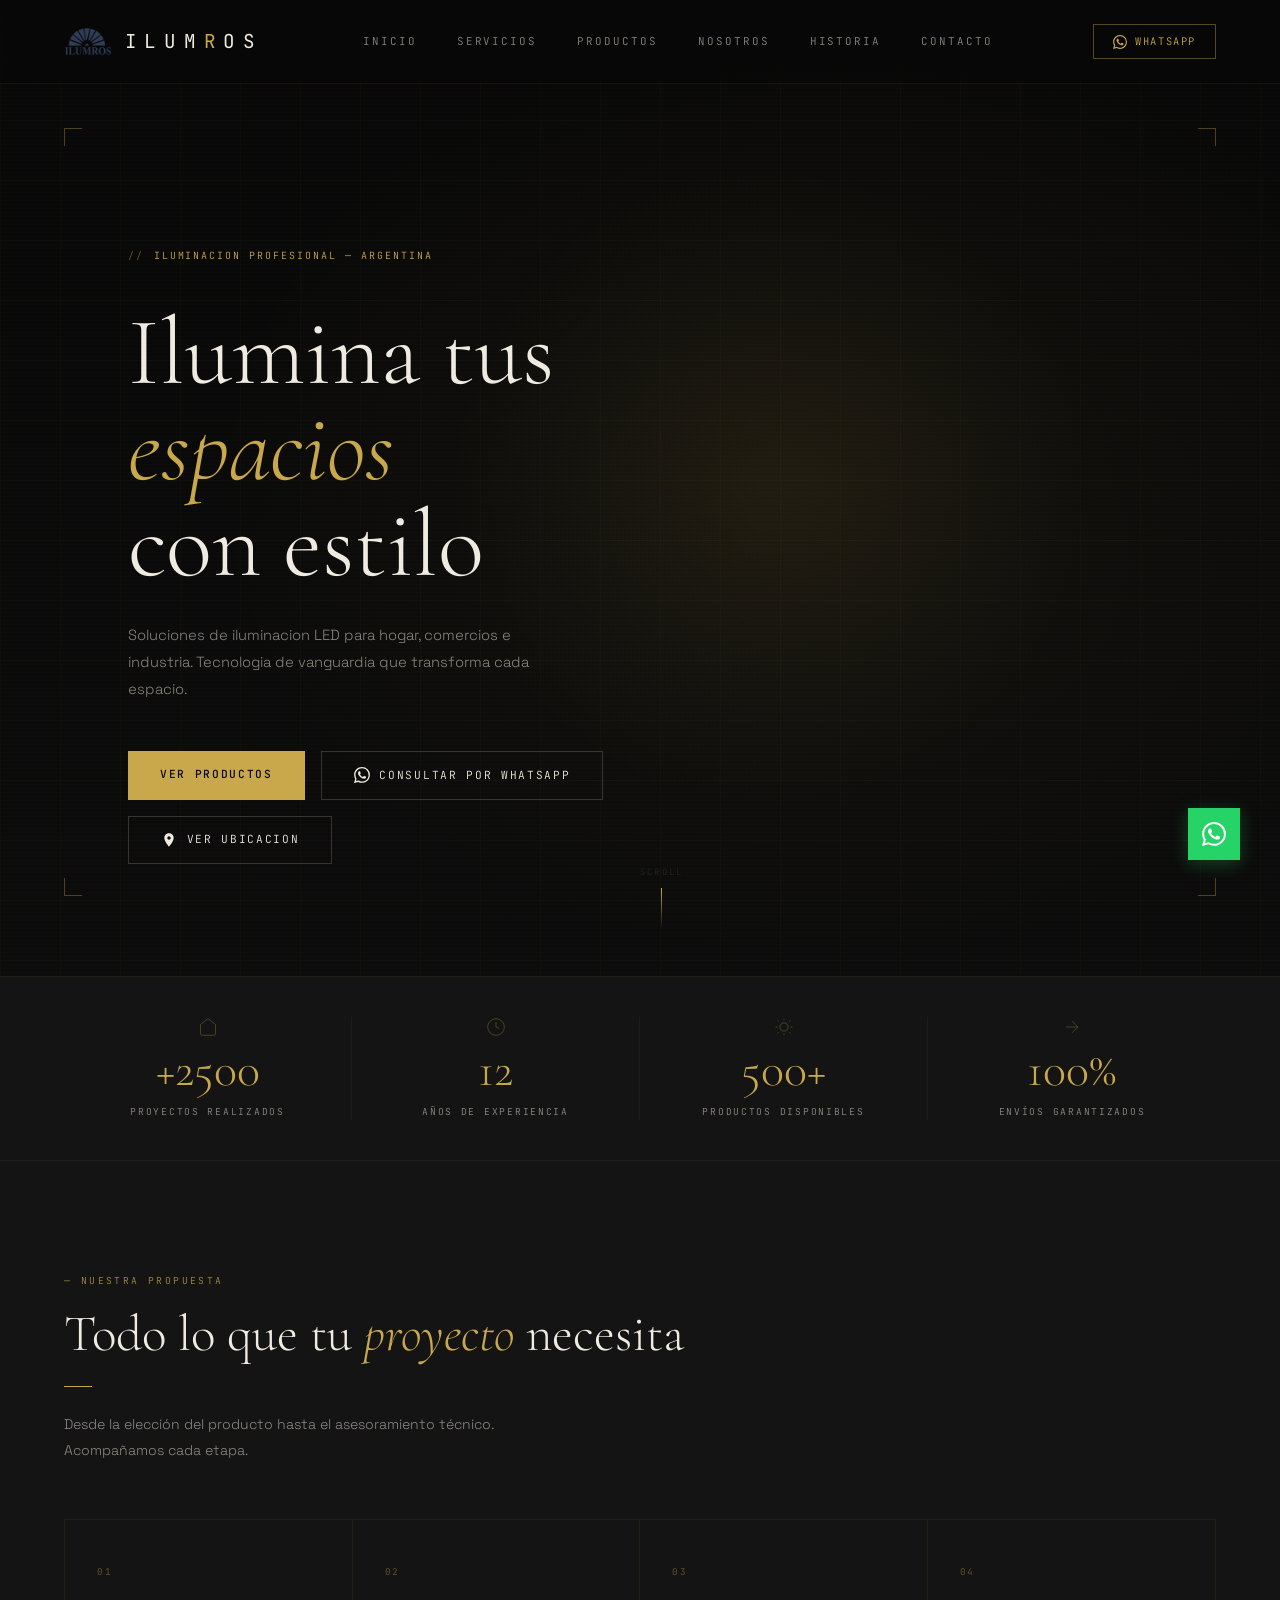
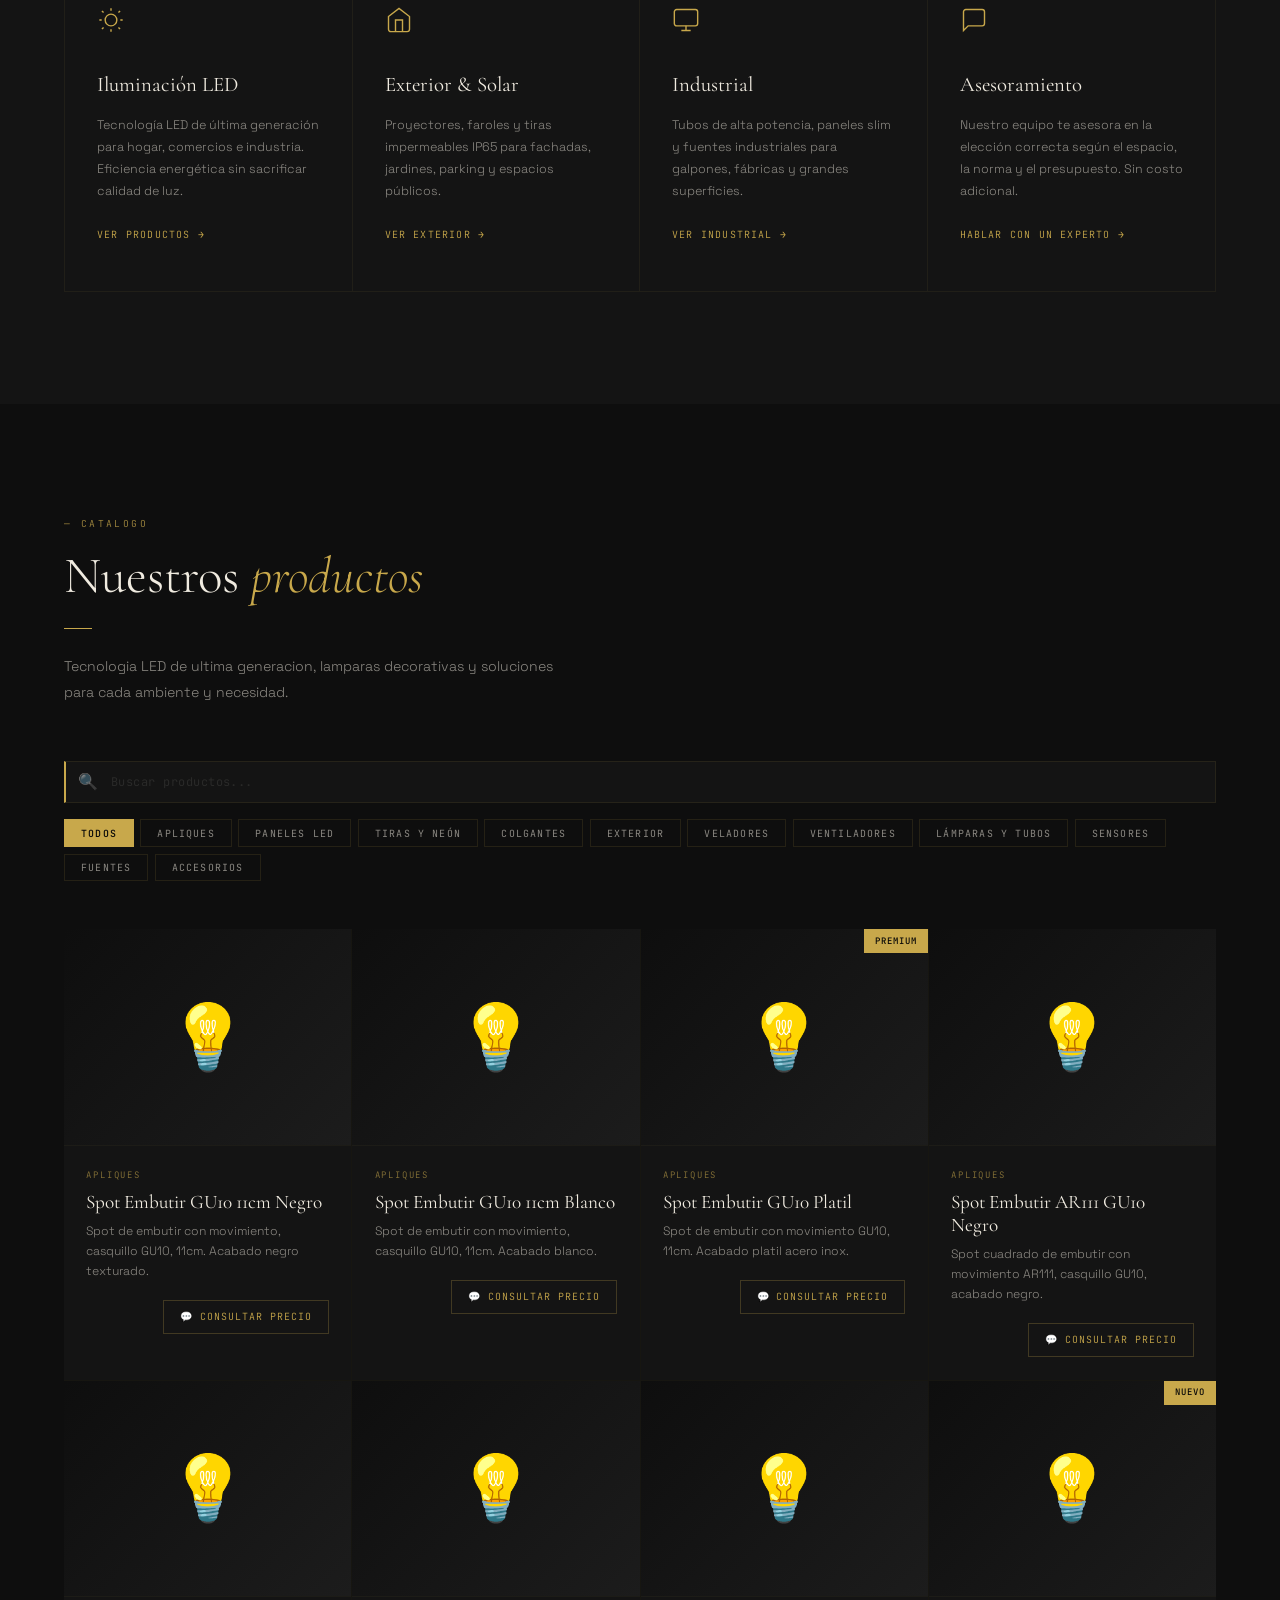
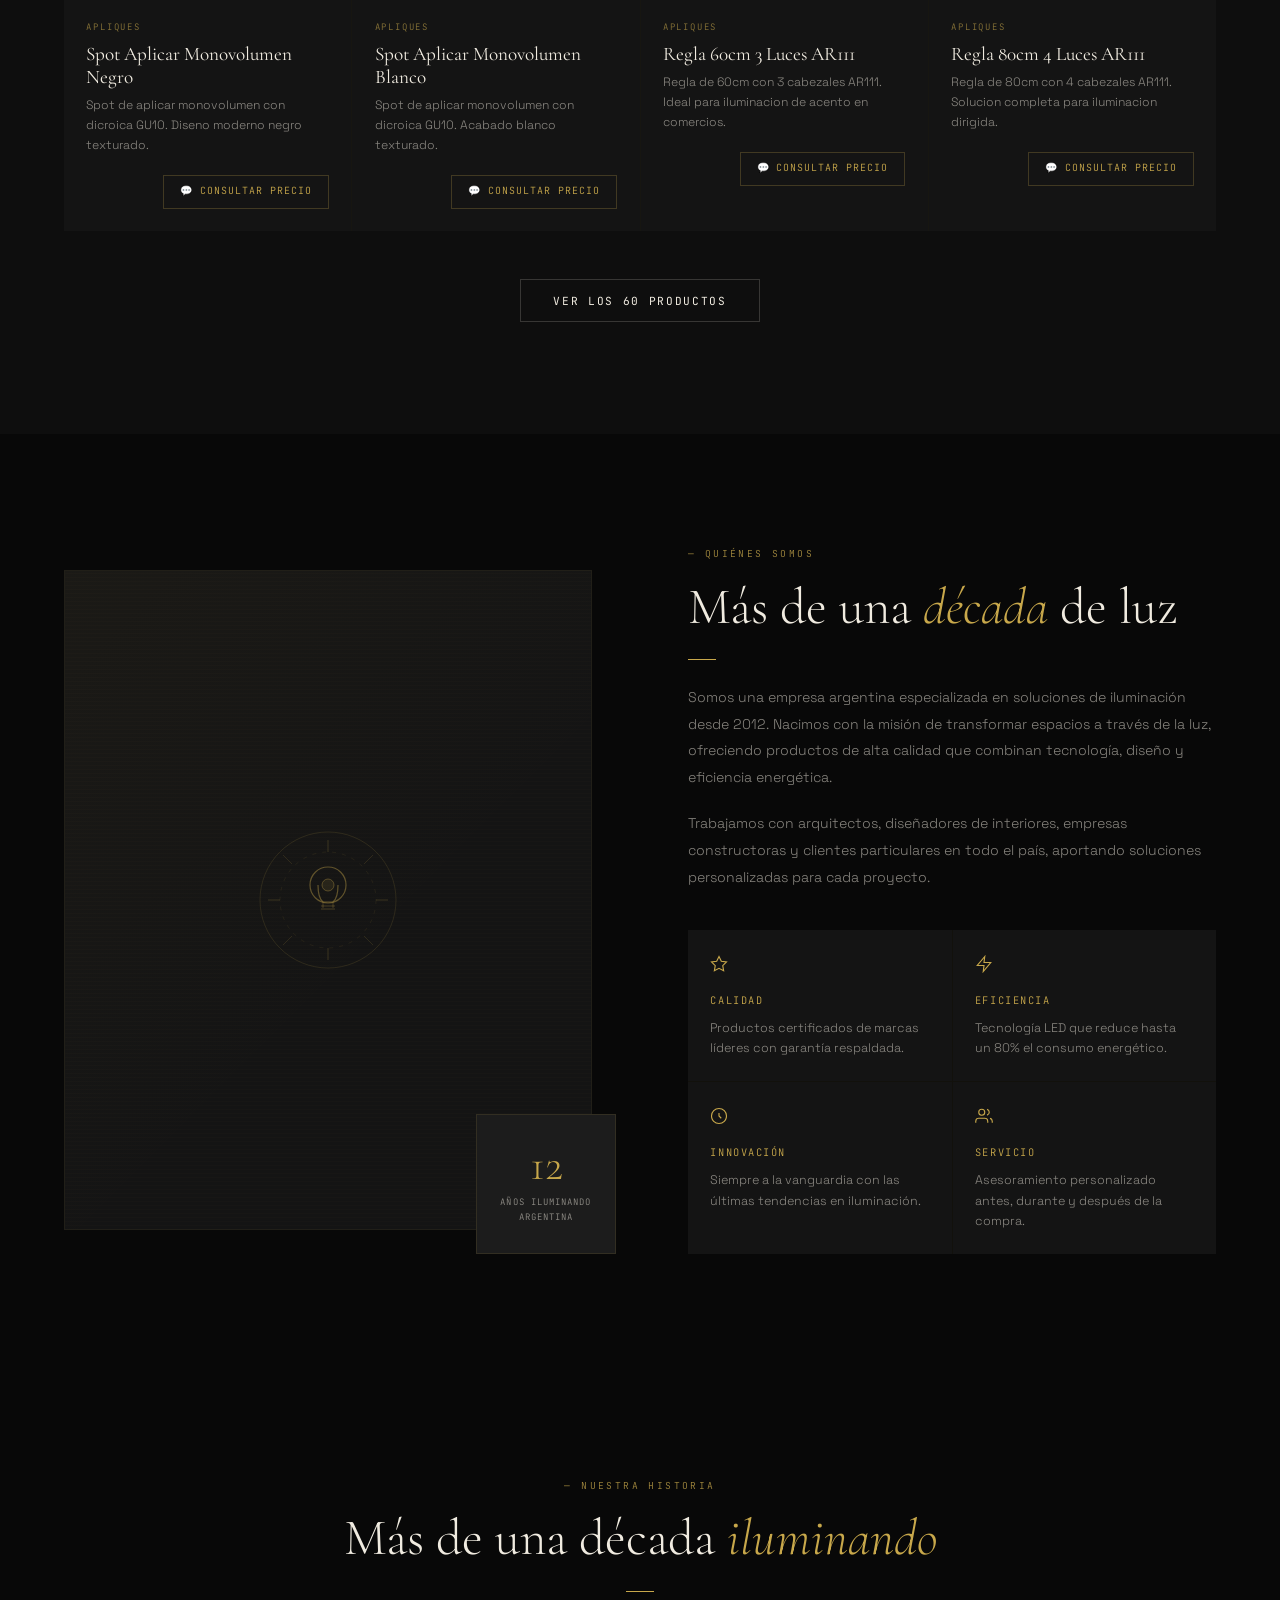
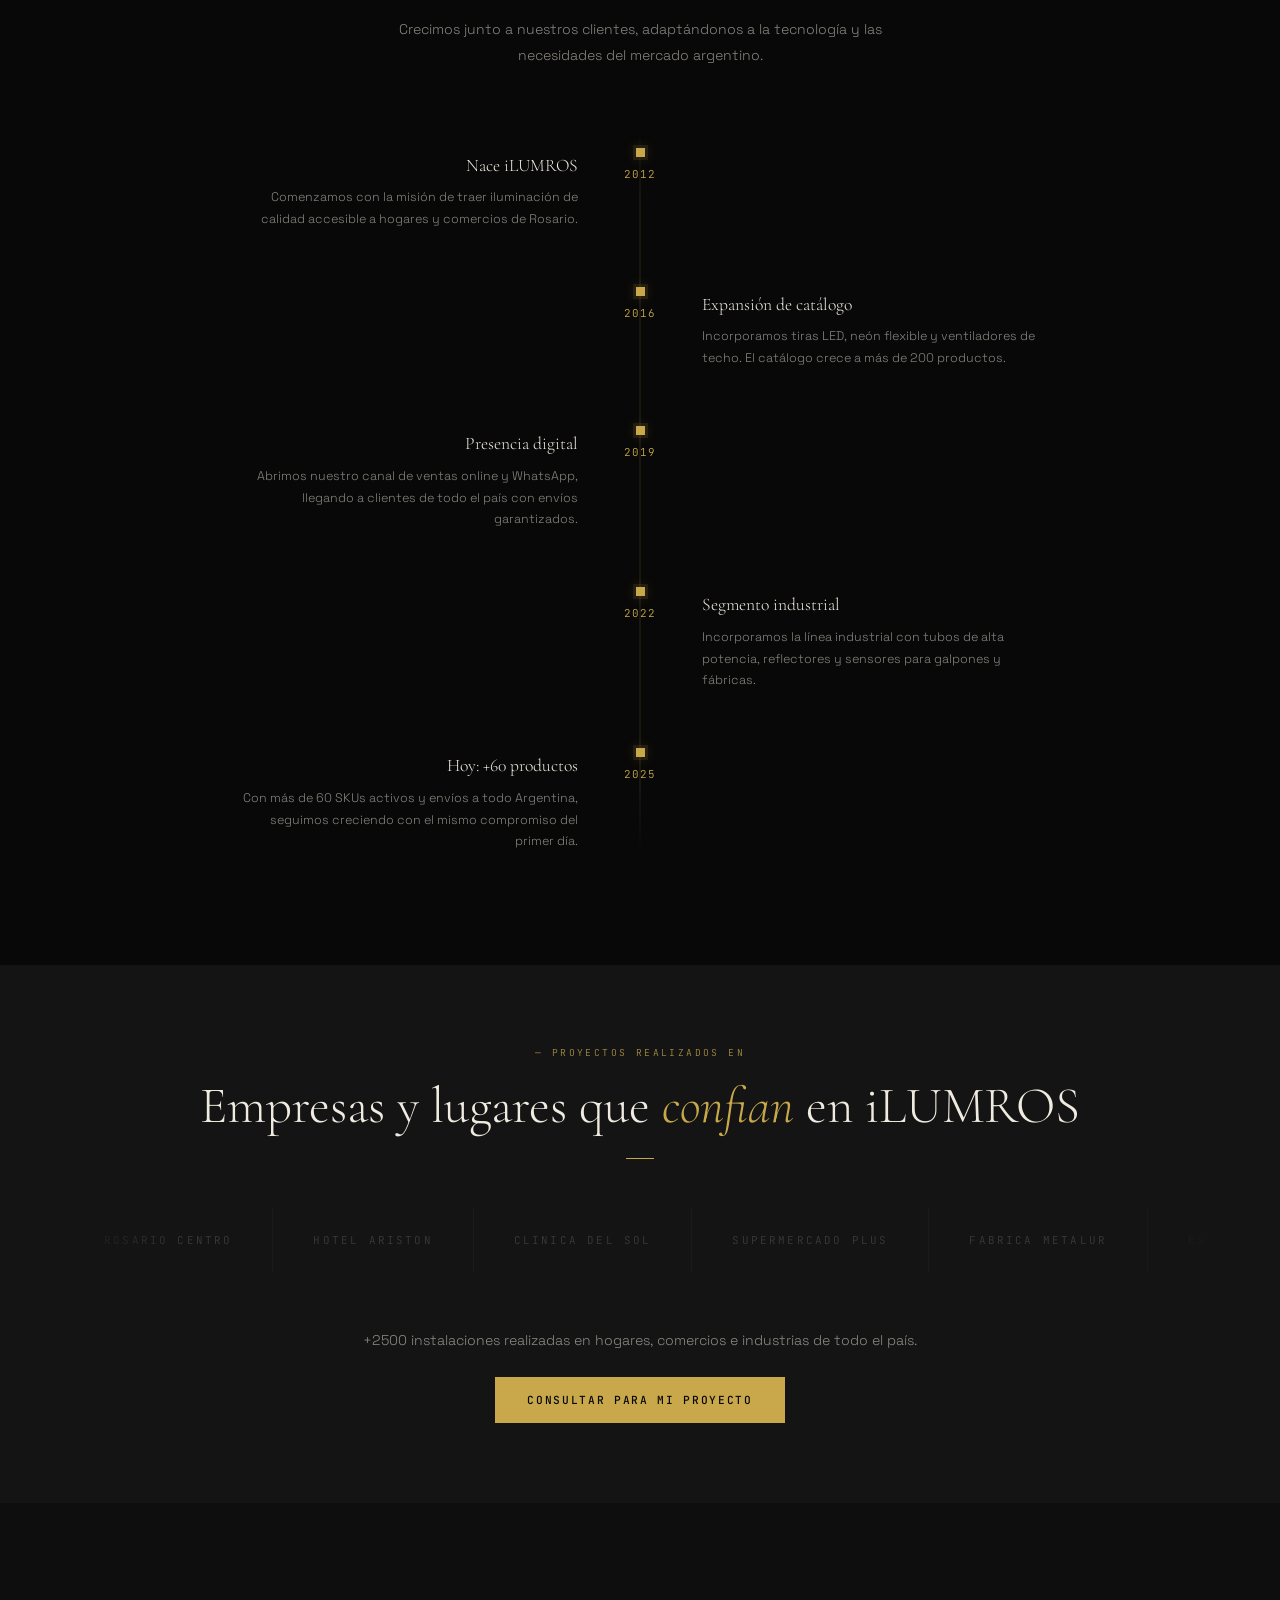
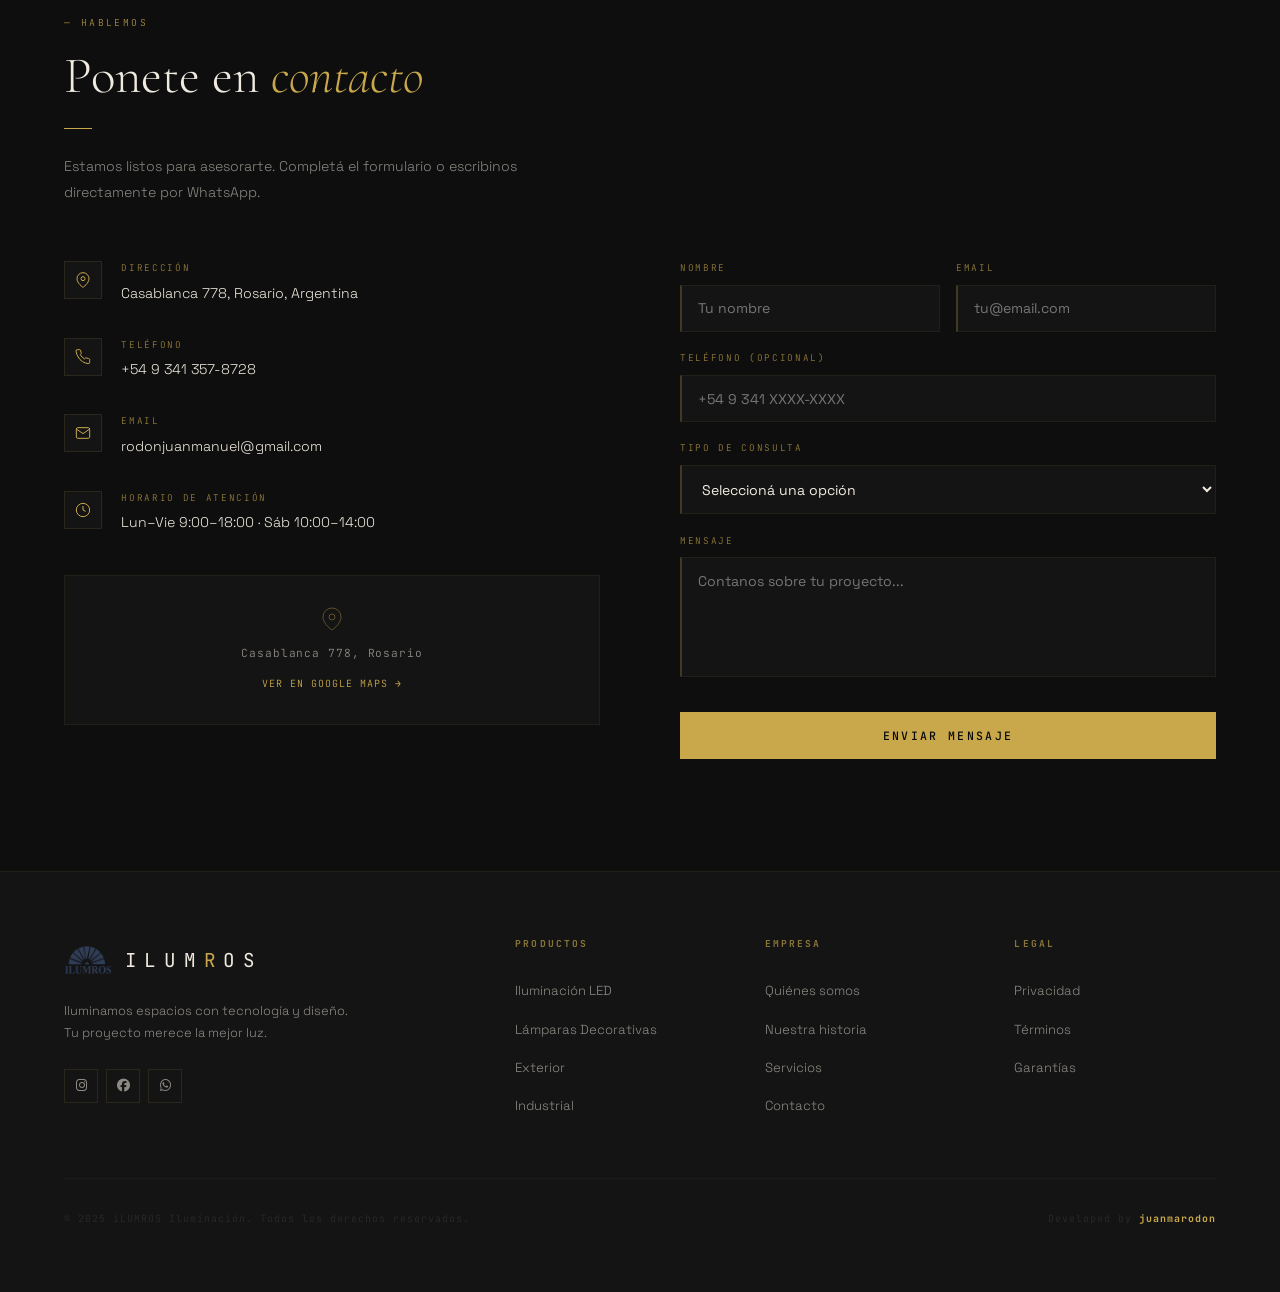
<file: index.html>
<!DOCTYPE html>
<html lang="es">

<head>
  <meta charset="UTF-8" />
  <meta name="viewport" content="width=device-width, initial-scale=1.0" />
  <meta name="description"
    content="iLUMROS — Iluminación profesional LED, lámparas decorativas y soluciones de iluminación para hogar, comercios e industria. Envíos a todo el país." />
  <title>Ilumros - Tienda Oficial</title>
  <link rel="preconnect" href="https://fonts.googleapis.com" />
  <link rel="preconnect" href="https://fonts.gstatic.com" crossorigin />
  <link
    href="https://fonts.googleapis.com/css2?family=Cormorant+Garamond:ital,wght@0,300;0,400;0,600;1,300&family=Space+Grotesk:wght@300;400;500;600&family=JetBrains+Mono:wght@300;400&display=swap"
    rel="stylesheet" />
  <link rel="stylesheet" href="https://cdnjs.cloudflare.com/ajax/libs/font-awesome/6.5.0/css/all.min.css">
  <link rel="icon" href="img/ilumros.png">
  <style>
    *,
    *::before,
    *::after {
      box-sizing: border-box;
      margin: 0;
      padding: 0;
    }

    :root {
      --black: #080808;
      --dark: #0e0e0e;
      --dark2: #141414;
      --dark3: #1c1c1c;
      --gold: #c8a84b;
      --gold-light: #e2c97e;
      --gold-dim: rgba(200, 168, 75, 0.12);
      --gold-glow: rgba(200, 168, 75, 0.25);
      --white: #f0ebe0;
      --white-dim: rgba(240, 235, 224, 0.55);
      --white-dimmer: rgba(240, 235, 224, 0.1);
      --font-display: 'Cormorant Garamond', Georgia, serif;
      --font-body: 'Space Grotesk', sans-serif;
      --font-mono: 'JetBrains Mono', monospace;
      --radius: 0px;
      --radius-sm: 2px;
      --transition: 0.35s cubic-bezier(0.25, 0.46, 0.45, 0.94);
    }

    html {
      scroll-behavior: smooth;
    }

    body {
      background: var(--black);
      color: var(--white);
      font-family: var(--font-body);
      font-weight: 300;
      line-height: 1.7;
      overflow-x: hidden;
    }

    ::-webkit-scrollbar {
      width: 3px;
    }

    ::-webkit-scrollbar-track {
      background: var(--dark);
    }

    ::-webkit-scrollbar-thumb {
      background: var(--gold);
    }

    /* HEADER */
    header {
      position: fixed;
      top: 0;
      left: 0;
      right: 0;
      z-index: 1000;
      display: flex;
      align-items: center;
      justify-content: space-between;
      padding: 1.1rem 4rem;
      background: rgba(8, 8, 8, 0.8);
      backdrop-filter: blur(24px);
      border-bottom: 1px solid rgba(200, 168, 75, 0.08);
      transition: var(--transition);
    }

    header::after {
      content: '';
      position: absolute;
      bottom: 0;
      left: 0;
      width: 0;
      height: 1px;
      background: linear-gradient(90deg, transparent, var(--gold), transparent);
      transition: width 1.5s ease;
    }

    header.scrolled::after {
      width: 100%;
    }

    header.scrolled {
      padding: 0.8rem 4rem;
      background: rgba(8, 8, 8, 0.97);
    }

    .logo {
      display: flex;
      align-items: center;
      gap: 0.8rem;
      text-decoration: none;
    }

    .logo-icon {
      width: 48px;
      height: 48px;
    }

    .logo-icon svg {
      width: 100%;
      height: 100%;
    }

    .logo-text {
      font-family: var(--font-mono);
      font-size: 1.2rem;
      font-weight: 400;
      letter-spacing: 0.4em;
      color: var(--white);
      text-transform: uppercase;
    }

    .logo-text span {
      color: var(--gold);
    }

    nav {
      display: flex;
      align-items: center;
      gap: 2.5rem;
    }

    nav a {
      color: var(--white-dim);
      text-decoration: none;
      font-size: 0.68rem;
      letter-spacing: 0.18em;
      text-transform: uppercase;
      font-family: var(--font-mono);
      transition: color 0.3s;
      position: relative;
    }

    nav a::after {
      content: '';
      position: absolute;
      bottom: -4px;
      left: 0;
      width: 0;
      height: 1px;
      background: var(--gold);
      transition: width 0.3s;
    }

    nav a:hover {
      color: var(--gold);
    }

    nav a:hover::after {
      width: 100%;
    }

    .btn-wa-header {
      display: flex;
      align-items: center;
      gap: 0.5rem;
      background: transparent;
      color: var(--gold);
      padding: 0.5rem 1.2rem;
      border: 1px solid rgba(200, 168, 75, 0.4);
      cursor: pointer;
      font-family: var(--font-mono);
      font-size: 0.65rem;
      letter-spacing: 0.15em;
      text-transform: uppercase;
      text-decoration: none;
      transition: background 0.3s, box-shadow 0.3s;
    }

    .btn-wa-header:hover {
      background: var(--gold-dim);
      box-shadow: 0 0 16px var(--gold-dim);
    }

    .hamburger {
      display: none;
      flex-direction: column;
      gap: 5px;
      cursor: pointer;
      background: none;
      border: none;
      padding: 4px;
    }

    .hamburger span {
      display: block;
      width: 22px;
      height: 1px;
      background: var(--white);
      transition: var(--transition);
    }

    .mobile-nav {
      display: none;
      position: fixed;
      top: 0;
      left: 0;
      right: 0;
      bottom: 0;
      background: var(--black);
      z-index: 999;
      flex-direction: column;
      align-items: center;
      justify-content: center;
      gap: 2.5rem;
    }

    .mobile-nav.open {
      display: flex;
    }

    .mobile-nav a {
      font-family: var(--font-mono);
      font-size: 1rem;
      color: var(--white);
      text-decoration: none;
      letter-spacing: 0.3em;
      text-transform: uppercase;
      transition: color 0.3s;
    }

    .mobile-nav a:hover {
      color: var(--gold);
    }

    .mobile-nav-close {
      position: absolute;
      top: 1.5rem;
      right: 2rem;
      background: none;
      border: none;
      color: var(--white);
      font-size: 1.5rem;
      cursor: pointer;
      font-family: var(--font-mono);
    }

    /* HERO */
    #inicio {
      min-height: 100vh;
      display: flex;
      align-items: center;
      position: relative;
      overflow: hidden;
    }

    .hero-bg {
      position: absolute;
      inset: 0;
      background: radial-gradient(ellipse 70% 70% at 65% 50%, rgba(200, 168, 75, 0.05) 0%, transparent 70%), linear-gradient(180deg, #080808 0%, #0c0c0c 100%);
    }

    .hero-lines {
      position: absolute;
      inset: 0;
      background-image: linear-gradient(rgba(200, 168, 75, 0.025) 1px, transparent 1px), linear-gradient(90deg, rgba(200, 168, 75, 0.025) 1px, transparent 1px);
      background-size: 60px 60px;
    }

    .hero-scan {
      position: absolute;
      inset: 0;
      background: repeating-linear-gradient(0deg, transparent, transparent 3px, rgba(200, 168, 75, 0.012) 3px, rgba(200, 168, 75, 0.012) 4px);
      pointer-events: none;
    }

    .hero-glow {
      position: absolute;
      width: 700px;
      height: 700px;
      border-radius: 50%;
      background: radial-gradient(circle, rgba(200, 168, 75, 0.07) 0%, transparent 65%);
      top: 50%;
      left: 60%;
      transform: translate(-50%, -50%);
      animation: glowPulse 6s ease-in-out infinite;
    }

    @keyframes glowPulse {

      0%,
      100% {
        opacity: 1;
        transform: translate(-50%, -50%) scale(1);
      }

      50% {
        opacity: 0.5;
        transform: translate(-50%, -50%) scale(1.15);
      }
    }

    .hero-corner {
      position: absolute;
      width: 18px;
      height: 18px;
      border-color: rgba(200, 168, 75, 0.35);
      border-style: solid;
    }

    .hero-corner.tl {
      top: 8rem;
      left: 4rem;
      border-width: 1px 0 0 1px;
    }

    .hero-corner.tr {
      top: 8rem;
      right: 4rem;
      border-width: 1px 1px 0 0;
    }

    .hero-corner.bl {
      bottom: 5rem;
      left: 4rem;
      border-width: 0 0 1px 1px;
    }

    .hero-corner.br {
      bottom: 5rem;
      right: 4rem;
      border-width: 0 1px 1px 0;
    }

    .hero-content {
      position: relative;
      z-index: 2;
      max-width: 820px;
      padding: 0 4rem;
      padding-top: 8rem;
    }

    .hero-tag {
      display: inline-flex;
      align-items: center;
      gap: 0.6rem;
      font-family: var(--font-mono);
      font-size: 0.62rem;
      letter-spacing: 0.2em;
      text-transform: uppercase;
      color: var(--gold);
      margin-bottom: 2.5rem;
      animation: fadeUp 0.8s 0.2s both;
      opacity: 0.85;
    }

    .hero-tag::before {
      content: '//';
      opacity: 0.5;
    }

    .hero-title {
      font-family: var(--font-display);
      font-size: clamp(3.8rem, 7.5vw, 7.5rem);
      font-weight: 300;
      line-height: 1.0;
      margin-bottom: 1.8rem;
      animation: fadeUp 0.8s 0.4s both;
    }

    .hero-title em {
      font-style: italic;
      color: var(--gold);
      display: block;
    }

    .hero-subtitle {
      font-size: 0.92rem;
      color: var(--white-dim);
      max-width: 440px;
      margin-bottom: 3rem;
      line-height: 1.85;
      animation: fadeUp 0.8s 0.6s both;
    }

    .hero-ctas {
      display: flex;
      gap: 1rem;
      flex-wrap: wrap;
      animation: fadeUp 0.8s 0.8s both;
    }

    .btn-primary {
      padding: 0.85rem 2rem;
      background: var(--gold);
      color: #080808;
      border: none;
      cursor: pointer;
      font-family: var(--font-mono);
      font-size: 0.7rem;
      font-weight: 500;
      letter-spacing: 0.15em;
      text-transform: uppercase;
      text-decoration: none;
      transition: background 0.3s, box-shadow 0.3s;
      display: inline-block;
    }

    .btn-primary:hover {
      background: var(--gold-light);
      box-shadow: 0 6px 28px rgba(200, 168, 75, 0.35);
    }

    .btn-outline {
      padding: 0.85rem 2rem;
      background: transparent;
      color: var(--white);
      border: 1px solid rgba(240, 235, 224, 0.18);
      cursor: pointer;
      font-family: var(--font-mono);
      font-size: 0.7rem;
      letter-spacing: 0.15em;
      text-transform: uppercase;
      text-decoration: none;
      transition: border-color 0.3s, color 0.3s, box-shadow 0.3s;
      display: flex;
      align-items: center;
      gap: 0.6rem;
    }

    .btn-outline:hover {
      border-color: var(--gold);
      color: var(--gold);
      box-shadow: 0 0 16px var(--gold-dim);
    }

    .hero-scroll {
      position: absolute;
      bottom: 3rem;
      left: 50%;
      transform: translateX(-50%);
      display: flex;
      flex-direction: column;
      align-items: center;
      gap: 0.5rem;
      animation: fadeUp 0.8s 1.2s both;
    }

    .hero-scroll span {
      font-family: var(--font-mono);
      font-size: 0.55rem;
      letter-spacing: 0.25em;
      text-transform: uppercase;
      color: var(--white-dimmer);
    }

    .scroll-line {
      width: 1px;
      height: 40px;
      background: linear-gradient(to bottom, var(--gold), transparent);
      animation: scrollDown 2s ease-in-out infinite;
    }

    @keyframes scrollDown {
      0% {
        transform: scaleY(0);
        transform-origin: top;
      }

      50% {
        transform: scaleY(1);
        transform-origin: top;
      }

      51% {
        transform: scaleY(1);
        transform-origin: bottom;
      }

      100% {
        transform: scaleY(0);
        transform-origin: bottom;
      }
    }

    /* SECTIONS */
    section {
      padding: 7rem 4rem;
    }

    .section-tag {
      font-family: var(--font-mono);
      font-size: 0.6rem;
      letter-spacing: 0.25em;
      text-transform: uppercase;
      color: var(--gold);
      margin-bottom: 1rem;
      opacity: 0.8;
    }

    .section-tag::before {
      content: '— ';
    }

    .section-title {
      font-family: var(--font-display);
      font-size: clamp(2.4rem, 4vw, 3.8rem);
      font-weight: 300;
      line-height: 1.1;
      margin-bottom: 1.5rem;
    }

    .section-title em {
      font-style: italic;
      color: var(--gold);
    }

    .section-subtitle {
      color: var(--white-dim);
      max-width: 520px;
      font-size: 0.88rem;
      margin-bottom: 3.5rem;
      line-height: 1.85;
    }

    .divider {
      width: 28px;
      height: 1px;
      background: var(--gold);
      margin: 1.5rem 0;
    }

    /* STATS */
    .stats-bar {
      background: var(--dark2);
      border-top: 1px solid rgba(200, 168, 75, 0.07);
      border-bottom: 1px solid rgba(200, 168, 75, 0.07);
      padding: 2.5rem 4rem;
      display: grid;
      grid-template-columns: repeat(4, 1fr);
    }

    .stat-item {
      text-align: center;
      padding: 0 2rem;
      border-right: 1px solid rgba(200, 168, 75, 0.06);
      display: flex;
      flex-direction: column;
      align-items: center;
    }

    .stat-item:last-child {
      border-right: none;
    }

    .stat-number {
      font-family: var(--font-display);
      font-size: 3rem;
      font-weight: 300;
      color: var(--gold);
      display: block;
      line-height: 1;
    }

    .stat-label {
      font-family: var(--font-mono);
      font-size: 0.6rem;
      letter-spacing: 0.18em;
      text-transform: uppercase;
      color: var(--white-dim);
      margin-top: 0.6rem;
    }

    /* PRODUCTS */
    #productos {
      background: var(--dark);
    }

    .search-filter-bar {
      display: flex;
      gap: 1rem;
      flex-wrap: wrap;
      margin-bottom: 3rem;
      align-items: center;
    }

    .search-box {
      flex: 1;
      min-width: 220px;
      position: relative;
    }

    .search-box input {
      width: 100%;
      background: var(--dark2);
      border: 1px solid rgba(200, 168, 75, 0.1);
      border-left: 2px solid var(--gold);
      color: var(--white);
      padding: 0.75rem 1rem 0.75rem 2.8rem;
      font-family: var(--font-mono);
      font-size: 0.75rem;
      letter-spacing: 0.04em;
      outline: none;
      transition: box-shadow 0.3s;
    }

    .search-box input:focus {
      box-shadow: 0 0 0 1px var(--gold-dim);
    }

    .search-box input::placeholder {
      color: var(--white-dimmer);
    }

    .search-icon {
      position: absolute;
      left: 0.9rem;
      top: 50%;
      transform: translateY(-50%);
      color: var(--gold);
      opacity: 0.5;
    }

    .filter-chips {
      display: flex;
      gap: 0.4rem;
      flex-wrap: wrap;
    }

    .chip {
      padding: 0.4rem 1rem;
      border: 1px solid rgba(200, 168, 75, 0.12);
      background: transparent;
      color: var(--white-dim);
      font-family: var(--font-mono);
      font-size: 0.62rem;
      letter-spacing: 0.12em;
      text-transform: uppercase;
      cursor: pointer;
      transition: all 0.25s;
    }

    .chip:hover {
      border-color: rgba(200, 168, 75, 0.35);
      color: var(--white);
    }

    .chip.active {
      background: var(--gold);
      color: #080808;
      border-color: var(--gold);
      font-weight: 500;
    }

    .products-grid {
      display: grid;
      grid-template-columns: repeat(auto-fill, minmax(270px, 1fr));
      gap: 1px;
      background: rgba(200, 168, 75, 0.05);
      opacity: 1 !important;
      transform: none !important;
    }

    .product-card {
      background: var(--dark2);
      overflow: hidden;
      transition: transform 0.35s, box-shadow 0.35s;
      position: relative;
    }

    .product-card::before {
      content: '';
      position: absolute;
      top: 0;
      left: 0;
      right: 0;
      height: 2px;
      background: linear-gradient(90deg, transparent, var(--gold), transparent);
      transform: scaleX(0);
      transition: transform 0.4s;
      z-index: 1;
    }

    .product-card:hover::before {
      transform: scaleX(1);
    }

    .product-card:hover {
      transform: translateY(-4px);
      box-shadow: 0 20px 50px rgba(0, 0, 0, 0.7), 0 0 0 1px rgba(200, 168, 75, 0.12);
      z-index: 1;
    }

    .product-img {
      position: relative;
      aspect-ratio: 4/3;
      overflow: hidden;
      background: var(--dark3);
    }

    .product-img-inner {
      width: 100%;
      height: 100%;
      display: flex;
      align-items: center;
      justify-content: center;
      font-size: 4rem;
      background: linear-gradient(135deg, #0e0e0e, #1c1c1c);
      transition: transform 0.5s;
    }

    .product-card:hover .product-img-inner {
      transform: scale(1.06);
    }

    .product-badge {
      position: absolute;
      top: 0;
      right: 0;
      background: var(--gold);
      color: #080808;
      font-family: var(--font-mono);
      font-size: 0.56rem;
      letter-spacing: 0.1em;
      text-transform: uppercase;
      padding: 0.28rem 0.7rem;
      font-weight: 500;
    }

    .product-info {
      padding: 1.4rem;
      border-top: 1px solid rgba(200, 168, 75, 0.05);
    }

    .product-category {
      font-family: var(--font-mono);
      font-size: 0.56rem;
      letter-spacing: 0.2em;
      text-transform: uppercase;
      color: var(--gold);
      margin-bottom: 0.5rem;
      opacity: 0.65;
    }

    .product-name {
      font-family: var(--font-display);
      font-size: 1.2rem;
      font-weight: 400;
      margin-bottom: 0.4rem;
      color: var(--white);
      line-height: 1.2;
    }

    .product-desc {
      font-size: 0.76rem;
      color: var(--white-dim);
      margin-bottom: 1.2rem;
      line-height: 1.65;
    }

    .product-footer {
      display: flex;
      align-items: center;
      justify-content: flex-end;
    }

    .btn-wa-product {
      display: flex;
      align-items: center;
      gap: 0.4rem;
      background: transparent;
      color: var(--gold);
      border: 1px solid rgba(200, 168, 75, 0.25);
      cursor: pointer;
      padding: 0.48rem 1rem;
      font-family: var(--font-mono);
      font-size: 0.62rem;
      letter-spacing: 0.1em;
      text-transform: uppercase;
      text-decoration: none;
      transition: all 0.25s;
    }

    .btn-wa-product:hover {
      background: var(--gold);
      color: #080808;
      border-color: var(--gold);
    }

    .no-results {
      grid-column: 1/-1;
      text-align: center;
      padding: 4rem;
      color: var(--white-dim);
      font-family: var(--font-mono);
      font-size: 0.78rem;
      letter-spacing: 0.1em;
    }

    /* NOSOTROS */
    #nosotros {
      display: grid;
      grid-template-columns: 1fr 1fr;
      gap: 6rem;
      align-items: center;
    }

    .nosotros-visual {
      position: relative;
    }

    .nosotros-main-img {
      width: 100%;
      aspect-ratio: 4/5;
      background: var(--dark2);
      border: 1px solid rgba(200, 168, 75, 0.07);
      display: flex;
      align-items: center;
      justify-content: center;
      font-size: 8rem;
      position: relative;
      overflow: hidden;
    }

    .nosotros-main-img::before {
      content: '';
      position: absolute;
      inset: 0;
      background: linear-gradient(135deg, rgba(200, 168, 75, 0.04) 0%, transparent 60%);
    }

    .nosotros-main-img::after {
      content: '';
      position: absolute;
      inset: 0;
      background-image: repeating-linear-gradient(0deg, transparent, transparent 3px, rgba(200, 168, 75, 0.015) 3px, rgba(200, 168, 75, 0.015) 4px);
      pointer-events: none;
    }

    .nosotros-accent {
      position: absolute;
      bottom: -1.5rem;
      right: -1.5rem;
      width: 140px;
      height: 140px;
      background: var(--dark3);
      border: 1px solid rgba(200, 168, 75, 0.12);
      display: flex;
      align-items: center;
      justify-content: center;
      flex-direction: column;
      text-align: center;
      padding: 1rem;
    }

    .nosotros-accent-num {
      font-family: var(--font-display);
      font-size: 2.8rem;
      color: var(--gold);
      line-height: 1;
    }

    .nosotros-accent-text {
      font-family: var(--font-mono);
      font-size: 0.56rem;
      letter-spacing: 0.12em;
      text-transform: uppercase;
      color: var(--white-dim);
      margin-top: 0.4rem;
    }

    .valores-grid {
      display: grid;
      grid-template-columns: 1fr 1fr;
      gap: 1px;
      background: rgba(200, 168, 75, 0.05);
      margin-top: 2.5rem;
    }

    .valor-item {
      padding: 1.4rem;
      background: var(--dark2);
      transition: background 0.3s;
    }

    .valor-item:hover {
      background: var(--dark3);
    }

    .valor-icon {
      font-size: 1.1rem;
      margin-bottom: 0.6rem;
      display: block;
    }

    .valor-title {
      font-family: var(--font-mono);
      font-size: 0.65rem;
      letter-spacing: 0.15em;
      text-transform: uppercase;
      color: var(--gold);
      margin-bottom: 0.5rem;
    }

    .valor-text {
      font-size: 0.78rem;
      color: var(--white-dim);
      line-height: 1.65;
    }

    /* SERVICIOS */
    #servicios {
      background: var(--dark2);
    }

    .servicios-grid {
      display: grid;
      grid-template-columns: repeat(4, 1fr);
      border: 1px solid rgba(200, 168, 75, 0.07);
    }

    .servicio-card {
      padding: 2.8rem 2rem;
      border-right: 1px solid rgba(200, 168, 75, 0.07);
      position: relative;
      overflow: hidden;
      transition: background 0.3s;
    }

    .servicio-card:last-child {
      border-right: none;
    }

    .servicio-card::after {
      content: '';
      position: absolute;
      bottom: 0;
      left: 0;
      right: 0;
      height: 2px;
      background: var(--gold);
      transform: scaleX(0);
      transform-origin: left;
      transition: transform 0.4s;
    }

    .servicio-card:hover {
      background: var(--dark3);
    }

    .servicio-card:hover::after {
      transform: scaleX(1);
    }

    .servicio-num {
      font-family: var(--font-mono);
      font-size: 0.58rem;
      color: var(--gold);
      opacity: 0.45;
      letter-spacing: 0.2em;
      display: block;
      margin-bottom: 1.5rem;
    }

    .servicio-icon {
      font-size: 1.6rem;
      margin-bottom: 1.2rem;
      display: block;
    }

    .servicio-title {
      font-family: var(--font-display);
      font-size: 1.3rem;
      font-weight: 400;
      margin-bottom: 0.8rem;
      color: var(--white);
    }

    .servicio-text {
      font-size: 0.78rem;
      color: var(--white-dim);
      line-height: 1.75;
    }

    .servicio-link {
      display: inline-flex;
      align-items: center;
      gap: 0.4rem;
      color: var(--gold);
      font-family: var(--font-mono);
      font-size: 0.62rem;
      letter-spacing: 0.12em;
      text-transform: uppercase;
      text-decoration: none;
      margin-top: 1.5rem;
      transition: gap 0.3s;
    }

    .servicio-link:hover {
      gap: 0.8rem;
    }

    /* CONTACTO */
    #contacto {
      background: var(--dark);
    }

    .contacto-grid {
      display: grid;
      grid-template-columns: 1fr 1fr;
      gap: 5rem;
      align-items: start;
    }

    .contacto-item {
      display: flex;
      gap: 1.2rem;
      align-items: flex-start;
      margin-bottom: 2rem;
    }

    .contacto-item-icon {
      width: 38px;
      height: 38px;
      flex-shrink: 0;
      background: var(--dark2);
      border: 1px solid rgba(200, 168, 75, 0.12);
      display: flex;
      align-items: center;
      justify-content: center;
      font-size: 0.95rem;
    }

    .contacto-item-label {
      font-family: var(--font-mono);
      font-size: 0.58rem;
      letter-spacing: 0.18em;
      text-transform: uppercase;
      color: var(--gold);
      margin-bottom: 0.3rem;
      opacity: 0.7;
    }

    .contacto-item-value {
      font-size: 0.88rem;
      color: var(--white);
    }

    .map-placeholder {
      width: 100%;
      height: 150px;
      background: var(--dark2);
      border: 1px solid rgba(200, 168, 75, 0.07);
      display: flex;
      align-items: center;
      justify-content: center;
      flex-direction: column;
      gap: 0.8rem;
      margin-top: 2.5rem;
      font-family: var(--font-mono);
      font-size: 0.7rem;
      color: var(--white-dim);
      letter-spacing: 0.08em;
    }

    .form-group {
      margin-bottom: 1.2rem;
    }

    .form-group label {
      display: block;
      font-family: var(--font-mono);
      font-size: 0.58rem;
      letter-spacing: 0.18em;
      text-transform: uppercase;
      color: var(--gold);
      margin-bottom: 0.5rem;
      opacity: 0.7;
    }

    .form-group input,
    .form-group textarea,
    .form-group select {
      width: 100%;
      background: var(--dark2);
      border: 1px solid rgba(200, 168, 75, 0.08);
      border-left: 2px solid rgba(200, 168, 75, 0.25);
      color: var(--white);
      padding: 0.85rem 1rem;
      font-family: var(--font-body);
      font-size: 0.88rem;
      outline: none;
      transition: border-color 0.3s, box-shadow 0.3s;
      resize: none;
    }

    .form-group input:focus,
    .form-group textarea:focus,
    .form-group select:focus {
      border-left-color: var(--gold);
      box-shadow: 0 0 0 1px rgba(200, 168, 75, 0.07);
    }

    .form-group select option {
      background: var(--dark2);
    }

    .form-row {
      display: grid;
      grid-template-columns: 1fr 1fr;
      gap: 1rem;
    }

    .btn-submit {
      width: 100%;
      padding: 1rem;
      background: var(--gold);
      color: #080808;
      border: none;
      cursor: pointer;
      font-family: var(--font-mono);
      font-size: 0.72rem;
      font-weight: 500;
      letter-spacing: 0.2em;
      text-transform: uppercase;
      transition: background 0.3s, box-shadow 0.3s;
      margin-top: 0.5rem;
    }

    .btn-submit:hover {
      background: var(--gold-light);
      box-shadow: 0 6px 24px rgba(200, 168, 75, 0.3);
    }

    .form-success {
      display: none;
      padding: 2rem;
      text-align: center;
      border: 1px solid rgba(200, 168, 75, 0.15);
    }

    .form-success.show {
      display: block;
    }

    /* FOOTER */
    footer {
      background: var(--dark2);
      border-top: 1px solid rgba(200, 168, 75, 0.07);
      padding: 4rem;
    }

    .footer-grid {
      display: grid;
      grid-template-columns: 2fr 1fr 1fr 1fr;
      gap: 3rem;
      margin-bottom: 3rem;
    }

    .footer-tagline {
      font-size: 0.8rem;
      color: var(--white-dim);
      margin: 1rem 0 1.5rem;
      line-height: 1.75;
    }

    .social-links {
      display: flex;
      gap: 0.5rem;
    }

    .social-link {
      width: 34px;
      height: 34px;
      background: transparent;
      border: 1px solid rgba(200, 168, 75, 0.12);
      display: flex;
      align-items: center;
      justify-content: center;
      color: var(--white-dim);
      text-decoration: none;
      font-size: 0.82rem;
      transition: all 0.3s;
    }

    .social-link:hover {
      background: var(--gold-dim);
      color: var(--gold);
      border-color: rgba(200, 168, 75, 0.4);
    }

    .footer-col h4 {
      font-family: var(--font-mono);
      font-size: 0.6rem;
      letter-spacing: 0.22em;
      text-transform: uppercase;
      color: var(--gold);
      margin-bottom: 1.5rem;
      opacity: 0.65;
    }

    .footer-links {
      list-style: none;
    }

    .footer-links li {
      margin-bottom: 0.7rem;
    }

    .footer-links a {
      color: var(--white-dim);
      text-decoration: none;
      font-size: 0.82rem;
      transition: color 0.3s;
    }

    .footer-links a:hover {
      color: var(--gold);
    }

    .footer-bottom {
      border-top: 1px solid rgba(200, 168, 75, 0.05);
      padding-top: 2rem;
      display: flex;
      justify-content: space-between;
      align-items: center;
      flex-wrap: wrap;
      gap: 1rem;
    }

    .footer-copy {
      font-family: var(--font-mono);
      font-size: 0.62rem;
      letter-spacing: 0.1em;
      color: var(--white-dimmer);
    }

    /* WA FLOAT */
    .wa-float {
      position: fixed;
      bottom: 2.5rem;
      right: 2.5rem;
      z-index: 998;
      display: flex;
      flex-direction: column;
      align-items: flex-end;
      gap: 0.8rem;
    }

    .wa-bubble {
      background: var(--dark2);
      border: 1px solid rgba(200, 168, 75, 0.12);
      padding: 0.65rem 1rem;
      font-family: var(--font-mono);
      font-size: 0.68rem;
      letter-spacing: 0.05em;
      color: var(--white);
      white-space: nowrap;
      opacity: 0;
      transform: translateX(10px);
      transition: all 0.3s;
      pointer-events: none;
    }

    .wa-float:hover .wa-bubble {
      opacity: 1;
      transform: translateX(0);
    }

    .wa-btn {
      width: 52px;
      height: 52px;
      background: #25D366;
      display: flex;
      align-items: center;
      justify-content: center;
      text-decoration: none;
      box-shadow: 0 4px 18px rgba(37, 211, 102, 0.28);
      transition: transform 0.3s, box-shadow 0.3s;
      animation: waPulse 3s ease-in-out infinite;
    }

    .wa-btn:hover {
      transform: scale(1.08);
      box-shadow: 0 8px 28px rgba(37, 211, 102, 0.5);
      animation: none;
    }

    .wa-btn svg {
      width: 24px;
      height: 24px;
      fill: white;
    }

    @keyframes waPulse {

      0%,
      100% {
        box-shadow: 0 4px 18px rgba(37, 211, 102, 0.28);
      }

      50% {
        box-shadow: 0 4px 26px rgba(37, 211, 102, 0.48), 0 0 0 5px rgba(37, 211, 102, 0.05);
      }
    }

    /* ANIMATIONS */
    @keyframes fadeUp {
      from {
        opacity: 0;
        transform: translateY(20px);
      }

      to {
        opacity: 1;
        transform: translateY(0);
      }
    }

    .reveal {
      opacity: 1;
      transform: translateY(0);
      transition: opacity 0.6s, transform 0.6s;
    }

    .reveal.visible {
      opacity: 1;
      transform: translateY(0);
    }

    .reveal-delay-1 {
      transition-delay: 0.1s;
    }

    .reveal-delay-2 {
      transition-delay: 0.2s;
    }

    .reveal-delay-3 {
      transition-delay: 0.3s;
    }

    .reveal-delay-4 {
      transition-delay: 0.4s;
    }

    /* HISTORIA */
    #historia {
      background: var(--black);
    }

    .timeline {
      position: relative;
      max-width: 800px;
      margin: 0 auto;
      padding-top: 1rem;
    }

    .timeline::before {
      content: '';
      position: absolute;
      left: 50%;
      top: 0;
      bottom: 0;
      width: 1px;
      background: linear-gradient(to bottom, transparent, rgba(200, 168, 75, 0.18) 10%, rgba(200, 168, 75, 0.18) 90%, transparent);
      transform: translateX(-50%);
    }

    .timeline-item {
      display: grid;
      grid-template-columns: 1fr 60px 1fr;
      align-items: start;
      gap: 0;
      margin-bottom: 3.5rem;
    }

    .timeline-item:last-child {
      margin-bottom: 0;
    }

    .timeline-left {
      text-align: right;
      padding-right: 2rem;
      padding-top: 0.2rem;
    }

    .timeline-right {
      padding-left: 2rem;
      padding-top: 0.2rem;
    }

    .timeline-center {
      display: flex;
      flex-direction: column;
      align-items: center;
      gap: 0.5rem;
    }

    .timeline-dot {
      width: 9px;
      height: 9px;
      background: var(--gold);
      box-shadow: 0 0 0 3px rgba(200, 168, 75, 0.1), 0 0 14px rgba(200, 168, 75, 0.3);
      flex-shrink: 0;
      animation: dotPulse 3s ease-in-out infinite;
    }

    @keyframes dotPulse {

      0%,
      100% {
        box-shadow: 0 0 0 3px rgba(200, 168, 75, 0.1), 0 0 14px rgba(200, 168, 75, 0.3);
      }

      50% {
        box-shadow: 0 0 0 5px rgba(200, 168, 75, 0.05), 0 0 24px rgba(200, 168, 75, 0.5);
      }
    }

    .timeline-year {
      font-family: var(--font-mono);
      font-size: 0.68rem;
      color: var(--gold);
      letter-spacing: 0.1em;
    }

    .timeline-title {
      font-family: var(--font-display);
      font-size: 1.1rem;
      color: var(--white);
      margin-bottom: 0.4rem;
    }

    .timeline-text {
      font-size: 0.78rem;
      color: var(--white-dim);
      line-height: 1.75;
    }

    /* CLIENTES */
    #clientes {
      background: var(--dark2);
      padding: 5rem 4rem;
    }

    .marcas-track-wrapper {
      overflow: hidden;
      position: relative;
      margin-top: 3rem;
    }

    .marcas-track-wrapper::before,
    .marcas-track-wrapper::after {
      content: '';
      position: absolute;
      top: 0;
      bottom: 0;
      width: 120px;
      z-index: 2;
    }

    .marcas-track-wrapper::before {
      left: 0;
      background: linear-gradient(to right, var(--dark2), transparent);
    }

    .marcas-track-wrapper::after {
      right: 0;
      background: linear-gradient(to left, var(--dark2), transparent);
    }

    .marcas-track {
      display: flex;
      gap: 0;
      animation: scrollMarcas 30s linear infinite;
      width: max-content;
    }

    .marcas-track:hover {
      animation-play-state: paused;
    }

    @keyframes scrollMarcas {
      0% {
        transform: translateX(0);
      }

      100% {
        transform: translateX(-50%);
      }
    }

    .marca-item {
      display: flex;
      align-items: center;
      justify-content: center;
      min-width: 200px;
      padding: 1.5rem 2.5rem;
      border-right: 1px solid rgba(200, 168, 75, 0.05);
    }

    .marca-name {
      font-family: var(--font-mono);
      font-size: 0.68rem;
      color: rgba(240, 235, 224, 0.18);
      letter-spacing: 0.2em;
      text-transform: uppercase;
      transition: color 0.3s;
      white-space: nowrap;
    }

    .marcas-track:hover .marca-item:hover .marca-name {
      color: var(--gold);
    }

    /* RESPONSIVE */
    @media (max-width: 1100px) {
      header {
        padding: 1.1rem 2rem;
      }

      nav {
        display: none;
      }

      .hamburger {
        display: flex;
      }

      .btn-wa-header {
        display: none;
      }

      #nosotros {
        grid-template-columns: 1fr;
        gap: 3rem;
      }

      .nosotros-main-img {
        aspect-ratio: 16/9;
      }

      .contacto-grid {
        grid-template-columns: 1fr;
        gap: 3rem;
      }

      .footer-grid {
        grid-template-columns: 1fr 1fr;
        gap: 2rem;
      }

      .servicios-grid {
        grid-template-columns: 1fr 1fr;
      }

      .servicio-card:nth-child(2) {
        border-right: none;
      }

      .servicio-card:nth-child(1),
      .servicio-card:nth-child(2) {
        border-bottom: 1px solid rgba(200, 168, 75, 0.07);
      }

      #clientes {
        padding: 4rem 2rem;
      }
    }

    @media (max-width: 768px) {
      section {
        padding: 5rem 1.5rem;
      }

      .stats-bar {
        grid-template-columns: 1fr 1fr;
        padding: 2rem 1.5rem;
      }

      .stat-item {
        border-right: none;
        padding: 1.2rem 0;
        border-bottom: 1px solid rgba(200, 168, 75, 0.05);
      }

      header {
        padding: 1rem 1.5rem;
      }

      header.scrolled {
        padding: 0.8rem 1.5rem;
      }

      .hero-content {
        padding: 0 1.5rem;
        padding-top: 6rem;
      }

      .hero-corner {
        display: none;
      }

      .form-row {
        grid-template-columns: 1fr;
      }

      .footer-grid {
        grid-template-columns: 1fr;
      }

      footer {
        padding: 3rem 1.5rem;
      }

      .footer-bottom {
        flex-direction: column;
        text-align: center;
      }

      .valores-grid {
        grid-template-columns: 1fr;
      }

      .servicios-grid {
        grid-template-columns: 1fr;
      }

      .servicio-card {
        border-right: none;
        border-bottom: 1px solid rgba(200, 168, 75, 0.07);
      }

      #clientes {
        padding: 3rem 1.5rem;
      }

      .timeline::before {
        left: 24px;
      }

      .timeline-item {
        grid-template-columns: 48px 1fr;
      }

      .timeline-left {
        display: none;
      }

      .timeline-right {
        padding-left: 1.5rem;
      }

      .timeline-center {
        align-items: flex-start;
      }
    }
  </style>
</head>

<body>
  <!-- HEADER -->
  <header id="header">
    <a href="#inicio" class="logo">
      <div class="logo-icon">
        <img src="img/ilumros.png" alt="iLUMROS Logo" style="width: 100%; height: 100%; object-fit: contain;">
      </div>
      <span class="logo-text">iLUM<span>R</span>OS</span>
    </a>
    <nav>
      <a href="#inicio">Inicio</a>
      <a href="#servicios">Servicios</a>
      <a href="#productos">Productos</a>
      <a href="#nosotros">Nosotros</a>
      <a href="#historia">Historia</a>
      <a href="#contacto">Contacto</a>
    </nav>
    <a href="https://wa.me/5493413578728?text=Hola%2C%20quiero%20consultar%20por%20productos%20de%20iluminaci%C3%B3n"
      target="_blank" class="btn-wa-header">
      <svg width="14" height="14" viewBox="0 0 24 24" fill="currentColor">
        <path
          d="M17.472 14.382c-.297-.149-1.758-.867-2.03-.967-.273-.099-.471-.148-.67.15-.197.297-.767.966-.94 1.164-.173.199-.347.223-.644.075-.297-.15-1.255-.463-2.39-1.475-.883-.788-1.48-1.761-1.653-2.059-.173-.297-.018-.458.13-.606.134-.133.298-.347.446-.52.149-.174.198-.298.298-.497.099-.198.05-.371-.025-.52-.075-.149-.669-1.612-.916-2.207-.242-.579-.487-.5-.669-.51-.173-.008-.371-.01-.57-.01-.198 0-.52.074-.792.372-.272.297-1.04 1.016-1.04 2.479 0 1.462 1.065 2.875 1.213 3.074.149.198 2.096 3.2 5.077 4.487.709.306 1.262.489 1.694.625.712.227 1.36.195 1.871.118.571-.085 1.758-.719 2.006-1.413.248-.694.248-1.289.173-1.413-.074-.124-.272-.198-.57-.347m-5.421 7.403h-.004a9.87 9.87 0 01-5.031-1.378l-.361-.214-3.741.982.998-3.648-.235-.374a9.86 9.86 0 01-1.51-5.26c.001-5.45 4.436-9.884 9.888-9.884 2.64 0 5.122 1.03 6.988 2.898a9.825 9.825 0 012.893 6.994c-.003 5.45-4.437 9.884-9.885 9.884m8.413-18.297A11.815 11.815 0 0012.05 0C5.495 0 .16 5.335.157 11.892c0 2.096.547 4.142 1.588 5.945L.057 24l6.305-1.654a11.882 11.882 0 005.683 1.448h.005c6.554 0 11.89-5.335 11.893-11.893a11.821 11.821 0 00-3.48-8.413z" />
      </svg>
      WhatsApp
    </a>
    <button class="hamburger" id="hamburger" aria-label="Menu"><span></span><span></span><span></span></button>
  </header>
  <!-- MOBILE NAV -->
  <nav class="mobile-nav" id="mobileNav">
    <button class="mobile-nav-close" id="mobileClose">x</button>
    <a href="#inicio" onclick="closeMobileNav()">Inicio</a>
    <a href="#servicios" onclick="closeMobileNav()">Servicios</a>
    <a href="#productos" onclick="closeMobileNav()">Productos</a>
    <a href="#nosotros" onclick="closeMobileNav()">Nosotros</a>
    <a href="#historia" onclick="closeMobileNav()">Historia</a>
    <a href="#contacto" onclick="closeMobileNav()">Contacto</a>
    <a href="https://wa.me/5493413578728" target="_blank" style="color:#25D366;">WhatsApp</a>
  </nav>
  <!-- HERO -->
  <section id="inicio">
    <div class="hero-bg"></div>
    <div class="hero-lines"></div>
    <div class="hero-scan"></div>
    <div class="hero-glow"></div>
    <div class="hero-corner tl"></div>
    <div class="hero-corner tr"></div>
    <div class="hero-corner bl"></div>
    <div class="hero-corner br"></div>
    <div class="hero-content">
      <div class="hero-tag">Iluminacion Profesional — Argentina</div>
      <h1 class="hero-title">Ilumina tus <em>espacios</em> con estilo</h1>
      <p class="hero-subtitle">Soluciones de iluminacion LED para hogar, comercios e industria. Tecnologia de vanguardia
        que transforma cada espacio.</p>
      <div class="hero-ctas">
        <a href="#productos" class="btn-primary">Ver productos</a>
        <a href="https://wa.me/5493413578728?text=Hola%2C%20quiero%20consultar%20por%20productos%20de%20iluminaci%C3%B3n"
          target="_blank" class="btn-outline">
          <svg width="16" height="16" viewBox="0 0 24 24" fill="currentColor">
            <path
              d="M17.472 14.382c-.297-.149-1.758-.867-2.03-.967-.273-.099-.471-.148-.67.15-.197.297-.767.966-.94 1.164-.173.199-.347.223-.644.075-.297-.15-1.255-.463-2.39-1.475-.883-.788-1.48-1.761-1.653-2.059-.173-.297-.018-.458.13-.606.134-.133.298-.347.446-.52.149-.174.198-.298.298-.497.099-.198.05-.371-.025-.52-.075-.149-.669-1.612-.916-2.207-.242-.579-.487-.5-.669-.51-.173-.008-.371-.01-.57-.01-.198 0-.52.074-.792.372-.272.297-1.04 1.016-1.04 2.479 0 1.462 1.065 2.875 1.213 3.074.149.198 2.096 3.2 5.077 4.487.709.306 1.262.489 1.694.625.712.227 1.36.195 1.871.118.571-.085 1.758-.719 2.006-1.413.248-.694.248-1.289.173-1.413-.074-.124-.272-.198-.57-.347m-5.421 7.403h-.004a9.87 9.87 0 01-5.031-1.378l-.361-.214-3.741.982.998-3.648-.235-.374a9.86 9.86 0 01-1.51-5.26c.001-5.45 4.436-9.884 9.888-9.884 2.64 0 5.122 1.03 6.988 2.898a9.825 9.825 0 012.893 6.994c-.003 5.45-4.437 9.884-9.885 9.884m8.413-18.297A11.815 11.815 0 0012.05 0C5.495 0 .16 5.335.157 11.892c0 2.096.547 4.142 1.588 5.945L.057 24l6.305-1.654a11.882 11.882 0 005.683 1.448h.005c6.554 0 11.89-5.335 11.893-11.893a11.821 11.821 0 00-3.48-8.413z" />
          </svg>
          Consultar por WhatsApp
        </a>
        <a href="https://maps.app.goo.gl/pyc2BedvU3DmwWGDA" target="_blank" class="btn-outline">
          <svg width="16" height="16" viewBox="0 0 24 24" fill="currentColor">
            <path
              d="M12 2C8.13 2 5 5.13 5 9c0 5.25 7 13 7 13s7-7.75 7-13c0-3.87-3.13-7-7-7zm0 9.5c-1.38 0-2.5-1.12-2.5-2.5s1.12-2.5 2.5-2.5 2.5 1.12 2.5 2.5-1.12 2.5-2.5 2.5z" />
          </svg>
          Ver ubicacion
        </a>
      </div>
    </div>
    <div class="hero-scroll"><span>Scroll</span>
      <div class="scroll-line"></div>
    </div>
  </section>
  <!-- STATS -->
  <div class="stats-bar reveal">
    <div class="stat-item">
      <svg width="20" height="20" viewBox="0 0 24 24" fill="none" stroke="currentColor" stroke-width="1"
        style="color:rgba(200,168,75,0.35);margin-bottom:0.6rem;">
        <path d="M3 9l9-7 9 7v11a2 2 0 0 1-2 2H5a2 2 0 0 1-2-2z" />
      </svg>
      <span class="stat-number">+2500</span>
      <div class="stat-label">Proyectos realizados</div>
    </div>
    <div class="stat-item">
      <svg width="20" height="20" viewBox="0 0 24 24" fill="none" stroke="currentColor" stroke-width="1"
        style="color:rgba(200,168,75,0.35);margin-bottom:0.6rem;">
        <circle cx="12" cy="12" r="10" />
        <polyline points="12 6 12 12 16 14" />
      </svg>
      <span class="stat-number">12</span>
      <div class="stat-label">Años de experiencia</div>
    </div>
    <div class="stat-item">
      <svg width="20" height="20" viewBox="0 0 24 24" fill="none" stroke="currentColor" stroke-width="1"
        style="color:rgba(200,168,75,0.35);margin-bottom:0.6rem;">
        <circle cx="12" cy="12" r="5" />
        <path
          d="M12 2v2M12 20v2M4.22 4.22l1.42 1.42M18.36 18.36l1.42 1.42M2 12h2M20 12h2M4.22 19.78l1.42-1.42M18.36 5.64l1.42-1.42" />
      </svg>
      <span class="stat-number">500+</span>
      <div class="stat-label">Productos disponibles</div>
    </div>
    <div class="stat-item">
      <svg width="20" height="20" viewBox="0 0 24 24" fill="none" stroke="currentColor" stroke-width="1"
        style="color:rgba(200,168,75,0.35);margin-bottom:0.6rem;">
        <path d="M5 12h14M12 5l7 7-7 7" />
      </svg>
      <span class="stat-number">100%</span>
      <div class="stat-label">Envíos garantizados</div>
    </div>
  </div>
  <!-- SERVICIOS -->
  <section id="servicios">
    <div class="reveal" style="margin-bottom:3.5rem;">
      <div class="section-tag">Nuestra propuesta</div>
      <h2 class="section-title">Todo lo que tu <em>proyecto</em> necesita</h2>
      <div class="divider"></div>
      <p class="section-subtitle">Desde la elección del producto hasta el asesoramiento técnico. Acompañamos cada etapa.
      </p>
    </div>
    <div class="servicios-grid reveal">
      <div class="servicio-card">
        <span class="servicio-num">01</span>
        <span class="servicio-icon">
          <svg width="28" height="28" viewBox="0 0 24 24" fill="none" stroke="currentColor" stroke-width="1.2"
            style="color:var(--gold)">
            <circle cx="12" cy="12" r="5" />
            <path
              d="M12 2v2M12 20v2M4.22 4.22l1.42 1.42M18.36 18.36l1.42 1.42M2 12h2M20 12h2M4.22 19.78l1.42-1.42M18.36 5.64l1.42-1.42" />
          </svg>
        </span>
        <div class="servicio-title">Iluminación LED</div>
        <div class="servicio-text">Tecnología LED de última generación para hogar, comercios e industria. Eficiencia
          energética sin sacrificar calidad de luz.</div>
        <a href="#productos" class="servicio-link">Ver productos →</a>
      </div>
      <div class="servicio-card">
        <span class="servicio-num">02</span>
        <span class="servicio-icon">
          <svg width="28" height="28" viewBox="0 0 24 24" fill="none" stroke="currentColor" stroke-width="1.2"
            style="color:var(--gold)">
            <path d="M3 9l9-7 9 7v11a2 2 0 0 1-2 2H5a2 2 0 0 1-2-2z" />
            <polyline points="9 22 9 12 15 12 15 22" />
          </svg>
        </span>
        <div class="servicio-title">Exterior &amp; Solar</div>
        <div class="servicio-text">Proyectores, faroles y tiras impermeables IP65 para fachadas, jardines, parking y
          espacios públicos.</div>
        <a href="#productos" class="servicio-link">Ver exterior →</a>
      </div>
      <div class="servicio-card">
        <span class="servicio-num">03</span>
        <span class="servicio-icon">
          <svg width="28" height="28" viewBox="0 0 24 24" fill="none" stroke="currentColor" stroke-width="1.2"
            style="color:var(--gold)">
            <rect x="2" y="3" width="20" height="14" rx="2" />
            <path d="M8 21h8M12 17v4" />
          </svg>
        </span>
        <div class="servicio-title">Industrial</div>
        <div class="servicio-text">Tubos de alta potencia, paneles slim y fuentes industriales para galpones, fábricas y
          grandes superficies.</div>
        <a href="#productos" class="servicio-link">Ver industrial →</a>
      </div>
      <div class="servicio-card">
        <span class="servicio-num">04</span>
        <span class="servicio-icon">
          <svg width="28" height="28" viewBox="0 0 24 24" fill="none" stroke="currentColor" stroke-width="1.2"
            style="color:var(--gold)">
            <path d="M21 15a2 2 0 0 1-2 2H7l-4 4V5a2 2 0 0 1 2-2h14a2 2 0 0 1 2 2z" />
          </svg>
        </span>
        <div class="servicio-title">Asesoramiento</div>
        <div class="servicio-text">Nuestro equipo te asesora en la elección correcta según el espacio, la norma y el
          presupuesto. Sin costo adicional.</div>
        <a href="https://wa.me/5493413578728?text=Hola,%20necesito%20asesoramiento%20técnico" target="_blank"
          class="servicio-link">Hablar con un experto →</a>
      </div>
    </div>
  </section>
  <!-- PRODUCTOS -->
  <section id="productos">
    <div>
      <div class="section-tag">Catalogo</div>
      <h2 class="section-title">Nuestros <em>productos</em></h2>
      <div class="divider"></div>
      <p class="section-subtitle">Tecnologia LED de ultima generacion, lamparas decorativas y soluciones para cada
        ambiente y necesidad.</p>
    </div>
    <div class="search-filter-bar">
      <div class="search-box">
        <span class="search-icon">&#128269;</span>
        <input type="text" id="searchInput" placeholder="Buscar productos..." />
      </div>
      <div class="filter-chips">
        <button class="chip active" data-filter="todos">Todos</button>
        <button class="chip" data-filter="apliques">Apliques</button>
        <button class="chip" data-filter="paneles">Paneles LED</button>
        <button class="chip" data-filter="tiras">Tiras y Neón</button>
        <button class="chip" data-filter="colgantes">Colgantes</button>
        <button class="chip" data-filter="exterior">Exterior</button>
        <button class="chip" data-filter="veladores">Veladores</button>
        <button class="chip" data-filter="ventiladores">Ventiladores</button>
        <button class="chip" data-filter="lamparas">Lámparas y Tubos</button>
        <button class="chip" data-filter="sensores">Sensores</button>
        <button class="chip" data-filter="fuentes">Fuentes</button>
        <button class="chip" data-filter="accesorios">Accesorios</button>
      </div>
    </div>
    <div class="products-grid" id="productsGrid"></div>
    <div id="verMasContainer" style="text-align: center; margin-top: 3rem; display: none;">
      <button id="verMasBtn" class="btn-outline" style="margin: 0 auto; display: inline-flex;">Ver todos los
        productos</button>
    </div>
  </section>
  <!-- NOSOTROS -->
  <section id="nosotros">
    <div class="nosotros-visual reveal">
      <div class="nosotros-main-img">
        <svg width="140" height="140" viewBox="0 0 140 140" fill="none" xmlns="http://www.w3.org/2000/svg"
          style="opacity:0.7;">
          <circle cx="70" cy="70" r="68" stroke="rgba(200,168,75,0.2)" stroke-width="1" />
          <circle cx="70" cy="70" r="48" stroke="rgba(200,168,75,0.12)" stroke-width="1" stroke-dasharray="4 6" />
          <circle cx="70" cy="55" r="18" stroke="rgba(200,168,75,0.6)" stroke-width="1.2" />
          <path d="M60 55 Q60 68 65 72 L75 72 Q80 68 80 55" stroke="rgba(200,168,75,0.6)" stroke-width="1.2"
            fill="none" />
          <line x1="65" y1="72" x2="65" y2="78" stroke="rgba(200,168,75,0.4)" stroke-width="1" />
          <line x1="75" y1="72" x2="75" y2="78" stroke="rgba(200,168,75,0.4)" stroke-width="1" />
          <line x1="63" y1="76" x2="77" y2="76" stroke="rgba(200,168,75,0.4)" stroke-width="1" />
          <line x1="63" y1="79" x2="77" y2="79" stroke="rgba(200,168,75,0.4)" stroke-width="1" />
          <line x1="70" y1="10" x2="70" y2="22" stroke="rgba(200,168,75,0.3)" stroke-width="1" />
          <line x1="70" y1="118" x2="70" y2="130" stroke="rgba(200,168,75,0.3)" stroke-width="1" />
          <line x1="10" y1="70" x2="22" y2="70" stroke="rgba(200,168,75,0.3)" stroke-width="1" />
          <line x1="118" y1="70" x2="130" y2="70" stroke="rgba(200,168,75,0.3)" stroke-width="1" />
          <line x1="25" y1="25" x2="34" y2="34" stroke="rgba(200,168,75,0.2)" stroke-width="1" />
          <line x1="106" y1="106" x2="115" y2="115" stroke="rgba(200,168,75,0.2)" stroke-width="1" />
          <line x1="115" y1="25" x2="106" y2="34" stroke="rgba(200,168,75,0.2)" stroke-width="1" />
          <line x1="34" y1="106" x2="25" y2="115" stroke="rgba(200,168,75,0.2)" stroke-width="1" />
          <circle cx="70" cy="55" r="6" fill="rgba(200,168,75,0.15)" stroke="rgba(200,168,75,0.5)" stroke-width="1" />
        </svg>
      </div>
      <div class="nosotros-accent">
        <span class="nosotros-accent-num">12</span>
        <span class="nosotros-accent-text">años iluminando Argentina</span>
      </div>
    </div>
    <div>
      <div class="reveal">
        <div class="section-tag">Quiénes somos</div>
        <h2 class="section-title">Más de una <em>década</em> de luz</h2>
        <div class="divider"></div>
        <p style="color:var(--white-dim);font-size:0.88rem;line-height:1.9;margin-bottom:1.2rem;">Somos una empresa
          argentina especializada en soluciones de iluminación desde 2012. Nacimos con la misión de transformar espacios
          a través de la luz, ofreciendo productos de alta calidad que combinan tecnología, diseño y eficiencia
          energética.</p>
        <p style="color:var(--white-dim);font-size:0.88rem;line-height:1.9;">Trabajamos con arquitectos, diseñadores de
          interiores, empresas constructoras y clientes particulares en todo el país, aportando soluciones
          personalizadas para cada proyecto.</p>
      </div>
      <div class="valores-grid reveal">
        <div class="valor-item">
          <span class="valor-icon"><svg width="18" height="18" viewBox="0 0 24 24" fill="none" stroke="currentColor"
              stroke-width="1.5" style="color:var(--gold)">
              <polygon
                points="12 2 15.09 8.26 22 9.27 17 14.14 18.18 21.02 12 17.77 5.82 21.02 7 14.14 2 9.27 8.91 8.26 12 2" />
            </svg></span>
          <div class="valor-title">Calidad</div>
          <div class="valor-text">Productos certificados de marcas líderes con garantía respaldada.</div>
        </div>
        <div class="valor-item">
          <span class="valor-icon"><svg width="18" height="18" viewBox="0 0 24 24" fill="none" stroke="currentColor"
              stroke-width="1.5" style="color:var(--gold)">
              <path d="M13 2L3 14h9l-1 8 10-12h-9l1-8z" />
            </svg></span>
          <div class="valor-title">Eficiencia</div>
          <div class="valor-text">Tecnología LED que reduce hasta un 80% el consumo energético.</div>
        </div>
        <div class="valor-item">
          <span class="valor-icon"><svg width="18" height="18" viewBox="0 0 24 24" fill="none" stroke="currentColor"
              stroke-width="1.5" style="color:var(--gold)">
              <circle cx="12" cy="12" r="10" />
              <path d="M12 8v4l3 3" />
            </svg></span>
          <div class="valor-title">Innovación</div>
          <div class="valor-text">Siempre a la vanguardia con las últimas tendencias en iluminación.</div>
        </div>
        <div class="valor-item">
          <span class="valor-icon"><svg width="18" height="18" viewBox="0 0 24 24" fill="none" stroke="currentColor"
              stroke-width="1.5" style="color:var(--gold)">
              <path d="M17 21v-2a4 4 0 0 0-4-4H5a4 4 0 0 0-4 4v2" />
              <circle cx="9" cy="7" r="4" />
              <path d="M23 21v-2a4 4 0 0 0-3-3.87" />
              <path d="M16 3.13a4 4 0 0 1 0 7.75" />
            </svg></span>
          <div class="valor-title">Servicio</div>
          <div class="valor-text">Asesoramiento personalizado antes, durante y después de la compra.</div>
        </div>
      </div>
    </div>
  </section>
  <!-- HISTORIA -->
  <section id="historia">
    <div class="reveal" style="text-align:center;margin-bottom:4rem;">
      <div class="section-tag" style="text-align:center;">Nuestra historia</div>
      <h2 class="section-title" style="text-align:center;">Más de una década <em>iluminando</em></h2>
      <div class="divider" style="margin:1.5rem auto;"></div>
      <p class="section-subtitle" style="margin:0 auto;text-align:center;">Crecimos junto a nuestros clientes,
        adaptándonos a la tecnología y las necesidades del mercado argentino.</p>
    </div>
    <div class="timeline">
      <div class="timeline-item reveal">
        <div class="timeline-left">
          <div class="timeline-content">
            <div class="timeline-title">Nace iLUMROS</div>
            <div class="timeline-text">Comenzamos con la misión de traer iluminación de calidad accesible a hogares y
              comercios de Rosario.</div>
          </div>
        </div>
        <div class="timeline-center">
          <div class="timeline-dot"></div>
          <div class="timeline-year">2012</div>
        </div>
        <div class="timeline-right"></div>
      </div>
      <div class="timeline-item reveal">
        <div class="timeline-left"></div>
        <div class="timeline-center">
          <div class="timeline-dot"></div>
          <div class="timeline-year">2016</div>
        </div>
        <div class="timeline-right">
          <div class="timeline-content">
            <div class="timeline-title">Expansión de catálogo</div>
            <div class="timeline-text">Incorporamos tiras LED, neón flexible y ventiladores de techo. El catálogo crece
              a más de 200 productos.</div>
          </div>
        </div>
      </div>
      <div class="timeline-item reveal">
        <div class="timeline-left">
          <div class="timeline-content">
            <div class="timeline-title">Presencia digital</div>
            <div class="timeline-text">Abrimos nuestro canal de ventas online y WhatsApp, llegando a clientes de todo el
              país con envíos garantizados.</div>
          </div>
        </div>
        <div class="timeline-center">
          <div class="timeline-dot"></div>
          <div class="timeline-year">2019</div>
        </div>
        <div class="timeline-right"></div>
      </div>
      <div class="timeline-item reveal">
        <div class="timeline-left"></div>
        <div class="timeline-center">
          <div class="timeline-dot"></div>
          <div class="timeline-year">2022</div>
        </div>
        <div class="timeline-right">
          <div class="timeline-content">
            <div class="timeline-title">Segmento industrial</div>
            <div class="timeline-text">Incorporamos la línea industrial con tubos de alta potencia, reflectores y
              sensores para galpones y fábricas.</div>
          </div>
        </div>
      </div>
      <div class="timeline-item reveal">
        <div class="timeline-left">
          <div class="timeline-content">
            <div class="timeline-title">Hoy: +60 productos</div>
            <div class="timeline-text">Con más de 60 SKUs activos y envíos a todo Argentina, seguimos creciendo con el
              mismo compromiso del primer día.</div>
          </div>
        </div>
        <div class="timeline-center">
          <div class="timeline-dot"></div>
          <div class="timeline-year">2025</div>
        </div>
        <div class="timeline-right"></div>
      </div>
    </div>
  </section>
  <!-- CLIENTES / MARCAS -->
  <section id="clientes">
    <div class="reveal" style="text-align:center;margin-bottom:1rem;">
      <div class="section-tag" style="text-align:center;">Proyectos realizados en</div>
      <h2 class="section-title" style="text-align:center;">Empresas y lugares que <em>confian</em> en iLUMROS</h2>
      <div class="divider" style="margin:1.5rem auto;"></div>
    </div>
    <div class="marcas-track-wrapper">
      <div class="marcas-track">
        <div class="marca-item"><span class="marca-name">Rosario Centro</span></div>
        <div class="marca-item"><span class="marca-name">Hotel Ariston</span></div>
        <div class="marca-item"><span class="marca-name">Clinica del Sol</span></div>
        <div class="marca-item"><span class="marca-name">Supermercado Plus</span></div>
        <div class="marca-item"><span class="marca-name">Fabrica Metalur</span></div>
        <div class="marca-item"><span class="marca-name">Estudio Arq. Gomez</span></div>
        <div class="marca-item"><span class="marca-name">Jardines del Sur</span></div>
        <div class="marca-item"><span class="marca-name">Local Alberdi</span></div>
        <div class="marca-item"><span class="marca-name">Rosario Centro</span></div>
        <div class="marca-item"><span class="marca-name">Hotel Ariston</span></div>
        <div class="marca-item"><span class="marca-name">Clinica del Sol</span></div>
        <div class="marca-item"><span class="marca-name">Supermercado Plus</span></div>
        <div class="marca-item"><span class="marca-name">Fabrica Metalur</span></div>
        <div class="marca-item"><span class="marca-name">Estudio Arq. Gomez</span></div>
        <div class="marca-item"><span class="marca-name">Jardines del Sur</span></div>
        <div class="marca-item"><span class="marca-name">Local Alberdi</span></div>
      </div>
    </div>
    <div class="reveal" style="text-align:center;margin-top:3.5rem;">
      <p style="color:var(--white-dim);font-size:0.88rem;margin-bottom:1.5rem;">+2500 instalaciones realizadas en
        hogares, comercios e industrias de todo el país.</p>
      <a href="https://wa.me/5493413578728?text=Hola,%20quiero%20consultar%20sobre%20un%20proyecto" target="_blank"
        class="btn-primary">Consultar para mi proyecto</a>
    </div>
  </section>
  <!-- CONTACTO -->
  <section id="contacto">
    <div class="reveal">
      <div class="section-tag">Hablemos</div>
      <h2 class="section-title">Ponete en <em>contacto</em></h2>
      <div class="divider"></div>
      <p class="section-subtitle">Estamos listos para asesorarte. Completá el formulario o escribinos directamente por
        WhatsApp.</p>
    </div>
    <div class="contacto-grid">
      <div>
        <div class="contacto-item reveal">
          <div class="contacto-item-icon"><svg width="16" height="16" viewBox="0 0 24 24" fill="none"
              stroke="currentColor" stroke-width="1.5" style="color:var(--gold)">
              <path d="M21 10c0 7-9 13-9 13s-9-6-9-13a9 9 0 0 1 18 0z" />
              <circle cx="12" cy="10" r="3" />
            </svg></div>
          <div>
            <div class="contacto-item-label">Dirección</div>
            <div class="contacto-item-value">Casablanca 778, Rosario, Argentina</div>
          </div>
        </div>
        <div class="contacto-item reveal">
          <div class="contacto-item-icon"><svg width="16" height="16" viewBox="0 0 24 24" fill="none"
              stroke="currentColor" stroke-width="1.5" style="color:var(--gold)">
              <path
                d="M22 16.92v3a2 2 0 0 1-2.18 2 19.79 19.79 0 0 1-8.63-3.07A19.5 19.5 0 0 1 4.69 12 19.79 19.79 0 0 1 1.6 3.38 2 2 0 0 1 3.57 1h3a2 2 0 0 1 2 1.72c.127.96.361 1.903.7 2.81a2 2 0 0 1-.45 2.11L7.91 8.54a16 16 0 0 0 6.29 6.29l.92-.92a2 2 0 0 1 2.11-.45c.907.339 1.85.573 2.81.7A2 2 0 0 1 22 16.92z" />
            </svg></div>
          <div>
            <div class="contacto-item-label">Teléfono</div>
            <div class="contacto-item-value">+54 9 341 357-8728</div>
          </div>
        </div>
        <div class="contacto-item reveal">
          <div class="contacto-item-icon"><svg width="16" height="16" viewBox="0 0 24 24" fill="none"
              stroke="currentColor" stroke-width="1.5" style="color:var(--gold)">
              <path d="M4 4h16c1.1 0 2 .9 2 2v12c0 1.1-.9 2-2 2H4c-1.1 0-2-.9-2-2V6c0-1.1.9-2 2-2z" />
              <polyline points="22,6 12,13 2,6" />
            </svg></div>
          <div>
            <div class="contacto-item-label">Email</div>
            <div class="contacto-item-value"><a href="mailto:rodonjuanmanuel@gmail.com"
                style="color: inherit; text-decoration: none; transition: color 0.3s;"
                onmouseover="this.style.color='var(--gold)'"
                onmouseout="this.style.color='inherit'">rodonjuanmanuel@gmail.com</a></div>
          </div>
        </div>
        <div class="contacto-item reveal">
          <div class="contacto-item-icon"><svg width="16" height="16" viewBox="0 0 24 24" fill="none"
              stroke="currentColor" stroke-width="1.5" style="color:var(--gold)">
              <circle cx="12" cy="12" r="10" />
              <polyline points="12 6 12 12 16 14" />
            </svg></div>
          <div>
            <div class="contacto-item-label">Horario de atención</div>
            <div class="contacto-item-value">Lun–Vie 9:00–18:00 · Sáb 10:00–14:00</div>
          </div>
        </div>
        <div class="map-placeholder reveal">
          <svg width="24" height="24" viewBox="0 0 24 24" fill="none" stroke="currentColor" stroke-width="1"
            style="color:rgba(200,168,75,0.4)">
            <path d="M21 10c0 7-9 13-9 13s-9-6-9-13a9 9 0 0 1 18 0z" />
            <circle cx="12" cy="10" r="3" />
          </svg>
          <span>Casablanca 778, Rosario</span>
          <a href="https://maps.app.goo.gl/pyc2BedvU3DmwWGDA" target="_blank"
            style="color:var(--gold);font-family:var(--font-mono);font-size:0.62rem;letter-spacing:0.1em;text-decoration:none;text-transform:uppercase;">Ver
            en Google Maps →</a>
        </div>
      </div>
      <div class="reveal">
        <form id="contactForm">
          <input type="hidden" name="_language" value="es">
          <input type="hidden" name="_subject" value="Nueva consulta desde iLUMROS Iluminación">
          <div class="form-row">
            <div class="form-group"><label>Nombre</label><input type="text" name="nombre" placeholder="Tu nombre"
                required /></div>
            <div class="form-group"><label>Email</label><input type="email" name="email" placeholder="tu@email.com"
                required /></div>
          </div>
          <div class="form-group"><label>Teléfono (opcional)</label><input type="tel" name="telefono"
              placeholder="+54 9 341 XXXX-XXXX" /></div>
          <div class="form-group">
            <label>Tipo de consulta</label>
            <select name="consulta">
              <option value="">Seleccioná una opción</option>
              <option>Iluminación LED</option>
              <option>Lámparas decorativas</option>
              <option>Luces exteriores</option>
              <option>Iluminación industrial</option>
              <option>Proyecto integral</option>
              <option>Otro</option>
            </select>
          </div>
          <div class="form-group"><label>Mensaje</label><textarea name="mensaje" rows="5"
              placeholder="Contanos sobre tu proyecto..."></textarea></div>
          <button type="submit" class="btn-submit" id="btnSubmit">Enviar mensaje</button>
        </form>
        <div class="form-success" id="formSuccess">
          <svg width="32" height="32" viewBox="0 0 24 24" fill="none" stroke="currentColor" stroke-width="1"
            style="color:var(--gold);margin-bottom:1rem;">
            <polyline points="20 6 9 17 4 12" />
          </svg>
          <div style="font-family:var(--font-display);font-size:1.5rem;margin-bottom:0.5rem;">¡Mensaje enviado!</div>
          <div style="color:var(--white-dim);font-size:0.85rem;font-family:var(--font-mono);letter-spacing:0.05em;">Nos
            pondremos en contacto a la brevedad.</div>
          <a href="https://wa.me/5493413578728" target="_blank" class="btn-primary"
            style="margin-top:1.5rem;display:inline-block;">Ir a WhatsApp</a>
        </div>
      </div>
    </div>
  </section>
  <!-- FOOTER -->
  <footer>
    <div class="footer-grid">
      <div>
        <a href="#inicio" class="logo">
          <div class="logo-icon">
            <img src="img/ilumros.png" alt="iLUMROS Logo" style="width: 100%; height: 100%; object-fit: contain;">
          </div>
          <span class="logo-text">iLUM<span>R</span>OS</span>
        </a>
        <p class="footer-tagline">Iluminamos espacios con tecnología y diseño.<br>Tu proyecto merece la mejor luz.</p>
        <div class="social-links">
          <a href="https://www.instagram.com/juanmarodon/" class="social-link" target="_blank"><i
              class="fab fa-instagram"></i></a>
          <a href="https://facebook.com" class="social-link" target="_blank"><i class="fab fa-facebook"></i></a>
          <a href="https://wa.me/5493413578728" class="social-link" target="_blank"><i class="fab fa-whatsapp"></i></a>
        </div>
      </div>
      <div class="footer-col">
        <h4>Productos</h4>
        <ul class="footer-links">
          <li><a href="#productos">Iluminación LED</a></li>
          <li><a href="#productos">Lámparas Decorativas</a></li>
          <li><a href="#productos">Exterior</a></li>
          <li><a href="#productos">Industrial</a></li>
        </ul>
      </div>
      <div class="footer-col">
        <h4>Empresa</h4>
        <ul class="footer-links">
          <li><a href="#nosotros">Quiénes somos</a></li>
          <li><a href="#historia">Nuestra historia</a></li>
          <li><a href="#servicios">Servicios</a></li>
          <li><a href="#contacto">Contacto</a></li>
        </ul>
      </div>
      <div class="footer-col">
        <h4>Legal</h4>
        <ul class="footer-links">
          <li><a href="#">Privacidad</a></li>
          <li><a href="#">Términos</a></li>
          <li><a href="#">Garantías</a></li>
        </ul>
      </div>
    </div>
    <div class="footer-bottom">
      <div class="footer-copy">© 2025 iLUMROS Iluminación. Todos los derechos reservados.</div>
      <div class="footer-copy">Developed by <a href="https://juxnma.vercel.app/" target="_blank" rel="noopener noreferrer" style="color: var(--gold); text-decoration: none; font-weight: bold; transition: opacity 0.3s; padding: 10px; margin: -10px; display: inline-block;" onmouseover="this.style.opacity='0.8'" onmouseout="this.style.opacity='1'">juanmarodon</a></div>
    </div>
  </footer>
  <!-- WA FLOAT -->
  <div class="wa-float">
    <div class="wa-bubble">Necesitas ayuda? Escribinos</div>
    <a href="https://wa.me/5493413578728?text=Hola%2C%20quiero%20consultar%20por%20productos%20de%20iluminaci%C3%B3n"
      target="_blank" class="wa-btn" aria-label="WhatsApp">
      <svg viewBox="0 0 24 24" fill="white">
        <path
          d="M17.472 14.382c-.297-.149-1.758-.867-2.03-.967-.273-.099-.471-.148-.67.15-.197.297-.767.966-.94 1.164-.173.199-.347.223-.644.075-.297-.15-1.255-.463-2.39-1.475-.883-.788-1.48-1.761-1.653-2.059-.173-.297-.018-.458.13-.606.134-.133.298-.347.446-.52.149-.174.198-.298.298-.497.099-.198.05-.371-.025-.52-.075-.149-.669-1.612-.916-2.207-.242-.579-.487-.5-.669-.51-.173-.008-.371-.01-.57-.01-.198 0-.52.074-.792.372-.272.297-1.04 1.016-1.04 2.479 0 1.462 1.065 2.875 1.213 3.074.149.198 2.096 3.2 5.077 4.487.709.306 1.262.489 1.694.625.712.227 1.36.195 1.871.118.571-.085 1.758-.719 2.006-1.413.248-.694.248-1.289.173-1.413-.074-.124-.272-.198-.57-.347m-5.421 7.403h-.004a9.87 9.87 0 01-5.031-1.378l-.361-.214-3.741.982.998-3.648-.235-.374a9.86 9.86 0 01-1.51-5.26c.001-5.45 4.436-9.884 9.888-9.884 2.64 0 5.122 1.03 6.988 2.898a9.825 9.825 0 012.893 6.994c-.003 5.45-4.437 9.884-9.885 9.884m8.413-18.297A11.815 11.815 0 0012.05 0C5.495 0 .16 5.335.157 11.892c0 2.096.547 4.142 1.588 5.945L.057 24l6.305-1.654a11.882 11.882 0 005.683 1.448h.005c6.554 0 11.89-5.335 11.893-11.893a11.821 11.821 0 00-3.48-8.413z" />
      </svg>
    </a>
  </div>
  <script>
    var WA = "5493413578728";
    var products = [
      { id: 1, name: "Spot Embutir GU10 11cm Negro", cat: "apliques", badge: null, emoji: "&#128161;", desc: "Spot de embutir con movimiento, casquillo GU10, 11cm. Acabado negro texturado.", msg: "Spot Embutir GU10 11cm Negro" },
      { id: 2, name: "Spot Embutir GU10 11cm Blanco", cat: "apliques", badge: null, emoji: "&#128161;", desc: "Spot de embutir con movimiento, casquillo GU10, 11cm. Acabado blanco.", msg: "Spot Embutir GU10 11cm Blanco" },
      { id: 3, name: "Spot Embutir GU10 Platil", cat: "apliques", badge: "Premium", emoji: "&#128161;", desc: "Spot de embutir con movimiento GU10, 11cm. Acabado platil acero inox.", msg: "Spot Embutir GU10 Platil" },
      { id: 4, name: "Spot Embutir AR111 GU10 Negro", cat: "apliques", badge: null, emoji: "&#128161;", desc: "Spot cuadrado de embutir con movimiento AR111, casquillo GU10, acabado negro.", msg: "Spot Embutir AR111 GU10 Negro" },
      { id: 5, name: "Spot Aplicar Monovolumen Negro", cat: "apliques", badge: null, emoji: "&#128161;", desc: "Spot de aplicar monovolumen con dicroica GU10. Diseno moderno negro texturado.", msg: "Spot Aplicar Monovolumen GU10 Negro" },
      { id: 6, name: "Spot Aplicar Monovolumen Blanco", cat: "apliques", badge: null, emoji: "&#128161;", desc: "Spot de aplicar monovolumen con dicroica GU10. Acabado blanco texturado.", msg: "Spot Aplicar Monovolumen GU10 Blanco" },
      { id: 7, name: "Regla 60cm 3 Luces AR111", cat: "apliques", badge: null, emoji: "&#128161;", desc: "Regla de 60cm con 3 cabezales AR111. Ideal para iluminacion de acento en comercios.", msg: "Regla 60cm 3 Luces AR111" },
      { id: 8, name: "Regla 80cm 4 Luces AR111", cat: "apliques", badge: "Nuevo", emoji: "&#128161;", desc: "Regla de 80cm con 4 cabezales AR111. Solucion completa para iluminacion dirigida.", msg: "Regla 80cm 4 Luces AR111" },
      { id: 9, name: "Panel LED Embutir Redondo", cat: "paneles", badge: null, emoji: "&#11093;", desc: "Panel LED redondo para embutir. Driver integrado, sin parpadeo. Frio o calido.", msg: "Panel LED Embutir Redondo" },
      { id: 10, name: "Plafon LED Circular", cat: "paneles", badge: "Bestseller", emoji: "&#11093;", desc: "Plafon LED circular de aplicar. Diseno moderno para banos, pasillos y ambientes.", msg: "Plafon LED Circular" },
      { id: 11, name: "Panel LED Slim Cuadrado", cat: "paneles", badge: null, emoji: "&#11093;", desc: "Panel LED slim cuadrado para embutir. Alta eficiencia, temperatura 4000K neutra.", msg: "Panel LED Slim Cuadrado" },
      { id: 12, name: "Tira LED 12V RGB 5mt Interior", cat: "tiras", badge: null, emoji: "&#127752;", desc: "Tira LED 12V RGB 28/35, 5 metros IP20 para interior. Control multicolor.", msg: "Tira LED 12V RGB 5mt Interior" },
      { id: 13, name: "Tira LED 12V Blanco Frio 5mt", cat: "tiras", badge: null, emoji: "&#128161;", desc: "Tira LED 12V blanco frio 5050, 5 metros para interior. Alta densidad de LEDs.", msg: "Tira LED 12V Blanco Frio 5mt" },
      { id: 14, name: "Tira LED 12V Blanco Calido 5mt", cat: "tiras", badge: null, emoji: "&#128161;", desc: "Tira LED 12V blanco calido 5050, 5 metros interior. Luz calida y envolvente.", msg: "Tira LED 12V Blanco Calido 5mt" },
      { id: 15, name: "Tira LED 220V Frio IP65 x Metro", cat: "tiras", badge: null, emoji: "&#128161;", desc: "Tira LED 220V blanco frio, IP65 exterior. 60 LEDs por metro. Se vende por metro.", msg: "Tira LED 220V Blanco Frio IP65 x Metro" },
      { id: 16, name: "Tira LED 220V Calido IP65 Rollo 100mt", cat: "tiras", badge: "Oferta", emoji: "&#128161;", desc: "Tira LED 220V blanco calido, rollo 100 metros. IP65 exterior, 60 LEDs por metro.", msg: "Tira LED 220V Blanco Calido IP65 100mt" },
      { id: 17, name: "Tira Neon Azul 5mt IP65", cat: "tiras", badge: null, emoji: "&#128160;", desc: "Tira neon azul flexible, 5 metros, IP65. Ideal para carteles, vidrieras y deco.", msg: "Tira Neon Azul 5mt IP65" },
      { id: 18, name: "Tira Neon Rojo 5mt IP65", cat: "tiras", badge: null, emoji: "&#128160;", desc: "Tira neon rojo flexible, 5 metros, IP65. Para ambientacion interior y exterior.", msg: "Tira Neon Rojo 5mt IP65" },
      { id: 19, name: "Tira Neon Blanco Frio 5mt IP65", cat: "tiras", badge: null, emoji: "&#128160;", desc: "Tira neon blanco frio flexible, 5 metros, IP65. Efecto continuo sin puntos visibles.", msg: "Tira Neon Blanco Frio 5mt IP65" },
      { id: 20, name: "Tira Neon Blanco Calido 5mt IP65", cat: "tiras", badge: null, emoji: "&#128160;", desc: "Tira neon blanco calido flexible, 5 metros, IP65. Diseno minimalista y elegante.", msg: "Tira Neon Blanco Calido 5mt IP65" },
      { id: 21, name: "Tira Neon Verde 5mt IP65", cat: "tiras", badge: null, emoji: "&#128160;", desc: "Tira neon verde flexible, 5 metros, IP65. Perfecta para carteleria y decoracion.", msg: "Tira Neon Verde 5mt IP65" },
      { id: 22, name: "Tira Neon Rosa Calido 5mt IP65", cat: "tiras", badge: null, emoji: "&#128160;", desc: "Tira neon rosa calido flexible, 5 metros, IP65. Muy utilizada en locales de moda.", msg: "Tira Neon Rosa Calido 5mt IP65" },
      { id: 23, name: "Tira Neon Violeta 5mt IP65", cat: "tiras", badge: null, emoji: "&#128160;", desc: "Tira neon violeta flexible, 5 metros, IP65. Color intenso para ambientes creativos.", msg: "Tira Neon Violeta 5mt IP65" },
      { id: 24, name: "Tira Neon Amarillo 5mt IP65", cat: "tiras", badge: null, emoji: "&#128160;", desc: "Tira neon amarillo flexible, 5 metros, IP65. Atrae la atencion en vidrieras y locales.", msg: "Tira Neon Amarillo 5mt IP65" },
      { id: 25, name: "Colgante Industrial Policarbonato", cat: "colgantes", badge: null, emoji: "&#128262;", desc: "Luminaria colgante industrial en policarbonato. Ideal para galpones y espacios de trabajo.", msg: "Colgante Industrial Policarbonato" },
      { id: 26, name: "Colgante de Chapa", cat: "colgantes", badge: null, emoji: "&#128262;", desc: "Luminaria colgante fabricada en chapa. Diseno robusto para uso comercial e industrial.", msg: "Colgante de Chapa" },
      { id: 27, name: "Reflector LED Solar 60W con Mensula", cat: "exterior", badge: null, emoji: "&#128294;", desc: "Reflector LED solar 60W con mensula incluida. Sin cableado, energia solar 100%.", msg: "Reflector LED Solar 60W con Mensula" },
      { id: 28, name: "Reflector LED Solar 90W para Cano", cat: "exterior", badge: null, emoji: "&#128294;", desc: "Reflector LED solar 90W para montaje en cano. Con control remoto incluido.", msg: "Reflector LED Solar 90W para Cano" },
      { id: 29, name: "Reflector LED Solar 120W con Mensula", cat: "exterior", badge: "Nuevo", emoji: "&#128294;", desc: "Reflector LED solar 120W alta potencia con mensula. Control remoto incluido.", msg: "Reflector LED Solar 120W con Mensula" },
      { id: 30, name: "Tortuga IP65 Negra 1L E27", cat: "exterior", badge: null, emoji: "&#127769;", desc: "Luminaria tipo tortuga IP65, negra, para 1 lampara E27. Resistente a la intemperie.", msg: "Tortuga IP65 Negra 1L E27" },
      { id: 31, name: "Tortuga IP65 Blanca 1L E27", cat: "exterior", badge: null, emoji: "&#127769;", desc: "Luminaria tipo tortuga IP65, blanca, para 1 lampara E27. Ideal para exteriores.", msg: "Tortuga IP65 Blanca 1L E27" },
      { id: 32, name: "Velador LED Recargable USB Negro", cat: "veladores", badge: null, emoji: "&#128204;", desc: "Velador LED recargable via USB. Color negro. Portatil, ideal para mesa de luz.", msg: "Velador LED Recargable USB Negro CY008" },
      { id: 33, name: "Velador LED Recargable USB Blanco", cat: "veladores", badge: null, emoji: "&#128204;", desc: "Velador LED recargable via USB. Color blanco. Sin cables, carga por USB.", msg: "Velador LED Recargable USB Blanco CY008" },
      { id: 34, name: "Velador Tactil Recargable USB Platil", cat: "veladores", badge: null, emoji: "&#128204;", desc: "Velador tactil recargable USB, acabado platil. 3 niveles de intensidad al tacto.", msg: "Velador Tactil Recargable USB Platil" },
      { id: 35, name: "Velador Tactil Recargable USB Cobre", cat: "veladores", badge: "Exclusivo", emoji: "&#128204;", desc: "Velador tactil recargable USB, acabado cobre. Diseno elegante y moderno.", msg: "Velador Tactil Recargable USB Cobre" },
      { id: 36, name: "Velador Medusa RGB Recargable USB", cat: "veladores", badge: "Nuevo", emoji: "&#128204;", desc: "Velador Medusa RGB recargable USB. Multiples colores, efecto decorativo unico.", msg: "Velador Medusa RGB Recargable USB" },
      { id: 37, name: "Velador Vintage Negro Texturado", cat: "veladores", badge: null, emoji: "&#128204;", desc: "Velador vintage negro texturado, sin lampara incluida. Diseno retro industrial.", msg: "Velador Vintage Negro Texturado" },
      { id: 38, name: "Velador Vintage Blanco Texturado", cat: "veladores", badge: null, emoji: "&#128204;", desc: "Velador vintage blanco texturado, sin lampara incluida. Estilo clasico y atemporal.", msg: "Velador Vintage Blanco Texturado" },
      { id: 39, name: "Velador LED 3D Rectangular 220V", cat: "veladores", badge: null, emoji: "&#128204;", desc: "Velador LED rectangular con diseno 3D, 220V, 15x8.9cm. Incluye lapiz para personalizar.", msg: "Velador LED Rectangular 3D 220V" },
      { id: 40, name: "Ventilador Premium 4 Palas Metal Negro", cat: "ventiladores", badge: null, emoji: "&#127744;", desc: "Ventilador de techo premium 4 palas metalicas, color negro. Silencioso y eficiente.", msg: "Ventilador Premium 4 Palas Metal Negro" },
      { id: 41, name: "Ventilador Premium 4 Palas Metal Blanco", cat: "ventiladores", badge: null, emoji: "&#127744;", desc: "Ventilador de techo premium 4 palas metalicas, color blanco. Diseno clasico.", msg: "Ventilador Premium 4 Palas Metal Blanco" },
      { id: 42, name: "Ventilador Premium 4 Palas Rattan Cobre", cat: "ventiladores", badge: "Exclusivo", emoji: "&#127744;", desc: "Ventilador de techo premium 4 palas rattan, accesorios cobre. Estilo boho chic.", msg: "Ventilador Premium 4 Palas Rattan Cobre" },
      { id: 43, name: "Ventilador Premium 4 Palas Rattan Negro", cat: "ventiladores", badge: null, emoji: "&#127744;", desc: "Ventilador de techo premium 4 palas rattan, accesorios negros. Ideal para ambientes modernos.", msg: "Ventilador Premium 4 Palas Rattan Negro" },
      { id: 44, name: "Ventilador Premium 4 Palas Wengue", cat: "ventiladores", badge: null, emoji: "&#127744;", desc: "Ventilador de techo premium 4 palas wengue, accesorios platil. Acabado madera oscura.", msg: "Ventilador Premium 4 Palas Wengue" },
      { id: 45, name: "Ventilador 4 Palas Haya Acc Dorados", cat: "ventiladores", badge: null, emoji: "&#127744;", desc: "Ventilador de techo 4 palas haya con accesorios dorados. Diseno calido y elegante.", msg: "Ventilador 4 Palas Haya Acc Dorados" },
      { id: 46, name: "Ventilador 3 Aspas Chapa Blanco", cat: "ventiladores", badge: null, emoji: "&#127744;", desc: "Ventilador de techo 3 aspas de chapa, color blanco. Sin luz incluida.", msg: "Ventilador 3 Aspas Chapa Blanco" },
      { id: 47, name: "Lampara GU10 7W Frio 6500K", cat: "lamparas", badge: null, emoji: "&#128161;", desc: "Lampara GU10 7W, luz fria 6500K, 220V autonoma. Reemplaza dicroicas convencionales.", msg: "Lampara GU10 7W Frio 6500K 220V" },
      { id: 48, name: "Lampara GU10 7W Calido 3000K", cat: "lamparas", badge: null, emoji: "&#128161;", desc: "Lampara GU10 7W, luz calida 3000K, 220V autonoma. Ideal para ambientes acogedores.", msg: "Lampara GU10 7W Calido 3000K 220V" },
      { id: 49, name: "Tubo de Vidrio 60cm 9W 6500K", cat: "lamparas", badge: null, emoji: "&#128161;", desc: "Tubo LED de vidrio 60cm, 9W, 6500K. Conexion a 1 punta, compatible con armaduras.", msg: "Tubo de Vidrio 60cm 9W 6500K" },
      { id: 50, name: "Tubo 45W Vidrio Alta Potencia", cat: "lamparas", badge: null, emoji: "&#128161;", desc: "Tubo LED de vidrio alta potencia 45W. Para reemplazar tubos fluorescentes industriales.", msg: "Tubo 45W Vidrio" },
      { id: 51, name: "Sensor Movimiento Techo 360 Blanco", cat: "sensores", badge: null, emoji: "&#128065;", desc: "Sensor de movimiento infrarrojo para techo, deteccion 360 grados, color blanco.", msg: "Sensor Movimiento Infrarrojo Techo 360" },
      { id: 52, name: "Sensor Movimiento Pared 180 Blanco", cat: "sensores", badge: null, emoji: "&#128065;", desc: "Sensor de movimiento infrarrojo para pared, deteccion 180 grados, color blanco.", msg: "Sensor Movimiento Infrarrojo Pared 180" },
      { id: 53, name: "Sensor Movimiento Proyector Negro", cat: "sensores", badge: null, emoji: "&#128065;", desc: "Sensor de movimiento infrarrojo para proyector exterior, deteccion 180 grados, negro.", msg: "Sensor Movimiento para Proyector Negro" },
      { id: 54, name: "Fuente Plastica para Tiras LED", cat: "fuentes", badge: null, emoji: "&#9889;", desc: "Fuente de alimentacion plastica para tiras LED 12V. Transformador compacto y eficiente.", msg: "Fuente Plastica para Tiras LED" },
      { id: 55, name: "Fuente Metalica para Tiras LED", cat: "fuentes", badge: null, emoji: "&#9889;", desc: "Fuente de alimentacion metalica para tiras LED 12V. Mayor disipacion de calor.", msg: "Fuente Metalica para Tiras LED" },
      { id: 56, name: "Riel Aluminio 1 Metro Negro", cat: "accesorios", badge: null, emoji: "&#128295;", desc: "Riel de aluminio 1 metro, color negro. Para sistemas de iluminacion con rieles.", msg: "Riel Aluminio 1 Metro Negro" },
      { id: 57, name: "Riel Aluminio 2 Metros Negro", cat: "accesorios", badge: null, emoji: "&#128295;", desc: "Riel de aluminio 2 metros, color negro. Compatible con cabezales de riel estandar.", msg: "Riel Aluminio 2 Metros Negro" },
      { id: 58, name: "Riel Aluminio 1 Metro Blanco", cat: "accesorios", badge: null, emoji: "&#128295;", desc: "Riel de aluminio 1 metro, color blanco. Para sistemas de iluminacion con rieles.", msg: "Riel Aluminio 1 Metro Blanco" },
      { id: 59, name: "Union para Tira LED 220V", cat: "accesorios", badge: null, emoji: "&#128295;", desc: "Conector de union para tira LED 220V. Permite empalme entre tiras sin soldar.", msg: "Union para Tira LED 220V" },
      { id: 60, name: "Torre 3 Tomas + 2 USB con Interruptora", cat: "accesorios", badge: null, emoji: "&#128295;", desc: "Torre de tomacorrientes con 3 tomas, 2 USB y tecla interruptora. Practica y segura.", msg: "Torre 3 Tomas 2 USB con Interruptora" }
    ];
    var filter = "todos";
    var search = "";
    var showAllProducts = false;
    function catLabel(c) { return { apliques: "Apliques", paneles: "Paneles LED", tiras: "Tiras y Neon LED", colgantes: "Colgantes", exterior: "Exterior", veladores: "Veladores", ventiladores: "Ventiladores", lamparas: "Lamparas y Tubos", sensores: "Sensores", fuentes: "Fuentes", accesorios: "Accesorios" }[c] || c; }
    function render() {
      var g = document.getElementById("productsGrid");
      var f = products.filter(function (p) {
        return (filter === "todos" || p.cat === filter) && (!search || p.name.toLowerCase().indexOf(search) > -1 || p.desc.toLowerCase().indexOf(search) > -1);
      });

      var limit = 8;
      var isLimited = !showAllProducts && f.length > limit;
      var displayProducts = isLimited ? f.slice(0, limit) : f;

      var verMasContainer = document.getElementById("verMasContainer");
      if (verMasContainer) verMasContainer.style.display = isLimited ? "block" : "none";

      if (!displayProducts.length) { g.innerHTML = '<div class="no-results"><div style="font-size:3rem;opacity:0.4;">&#128269;</div><div>No encontramos productos que coincidan.</div></div>'; return; }
      var h = "";
      for (var i = 0; i < displayProducts.length; i++) {
        var p = displayProducts[i];
        var link = "https://wa.me/" + WA + "?text=" + encodeURIComponent("Hola, quiero consultar por: " + p.msg);
        var badge = p.badge ? '<div class="product-badge">' + p.badge + "</div>" : "";
        h += '<div class="product-card"><div class="product-img"><div class="product-img-inner">' + p.emoji + "</div>" + badge + '</div><div class="product-info"><div class="product-category">' + catLabel(p.cat) + '</div><div class="product-name">' + p.name + '</div><div class="product-desc">' + p.desc + '</div><div class="product-footer"><a href="' + link + '" target="_blank" class="btn-wa-product">&#128172; Consultar precio</a></div></div></div>';
      }
      g.innerHTML = h;

      if (isLimited) {
        document.getElementById("verMasBtn").innerText = "Ver los " + f.length + " productos";
      }
    }
    render();
    var verMasBtn = document.getElementById("verMasBtn");
    if (verMasBtn) {
      verMasBtn.addEventListener("click", function () {
        showAllProducts = true;
        render();
      });
    }
    document.querySelectorAll(".chip").forEach(function (c) {
      c.addEventListener("click", function () {
        document.querySelectorAll(".chip").forEach(function (x) { x.classList.remove("active"); });
        c.classList.add("active");
        filter = c.getAttribute("data-filter");
        showAllProducts = false;
        render();
      });
    });
    document.getElementById("searchInput").addEventListener("input", function (e) {
      search = e.target.value.toLowerCase().trim();
      showAllProducts = false;
      render();
    });
    window.addEventListener("scroll", function () {
      document.getElementById("header").classList.toggle("scrolled", window.scrollY > 50);
    });
    document.getElementById("hamburger").addEventListener("click", function () { document.getElementById("mobileNav").classList.add("open"); });
    document.getElementById("mobileClose").addEventListener("click", closeMobileNav);
    function closeMobileNav() { document.getElementById("mobileNav").classList.remove("open"); }
    var obs = new IntersectionObserver(function (entries) { entries.forEach(function (e) { if (e.isIntersecting) e.target.classList.add("visible"); }); }, { threshold: 0.05, rootMargin: "0px 0px -50px 0px" });
    var productsGridEl = document.getElementById("productsGrid"); if (productsGridEl) { productsGridEl.style.opacity = "1"; productsGridEl.style.transform = "none"; }
    setTimeout(function () { document.querySelectorAll(".reveal").forEach(function (el) { el.classList.add("visible"); }); }, 300);
    document.querySelectorAll(".reveal").forEach(function (el) { obs.observe(el); });
    // FORMSPREE
    document.getElementById("contactForm").addEventListener("submit", async function (e) {
      e.preventDefault();
      var btn = document.getElementById("btnSubmit");
      btn.textContent = "Enviando...";
      btn.disabled = true;
      try {
        var res = await fetch("https://formspree.io/f/mbdpkear", {
          method: "POST",
          body: new FormData(this),
          headers: { "Accept": "application/json" }
        });
        if (res.ok) {
          document.getElementById("contactForm").style.display = "none";
          document.getElementById("formSuccess").classList.add("show");
        } else {
          btn.textContent = "Error al enviar";
          btn.disabled = false;
        }
      } catch (err) {
        btn.textContent = "Error al enviar";
        btn.disabled = false;
      }
    });
  </script>
</body>

</html>
</file>
